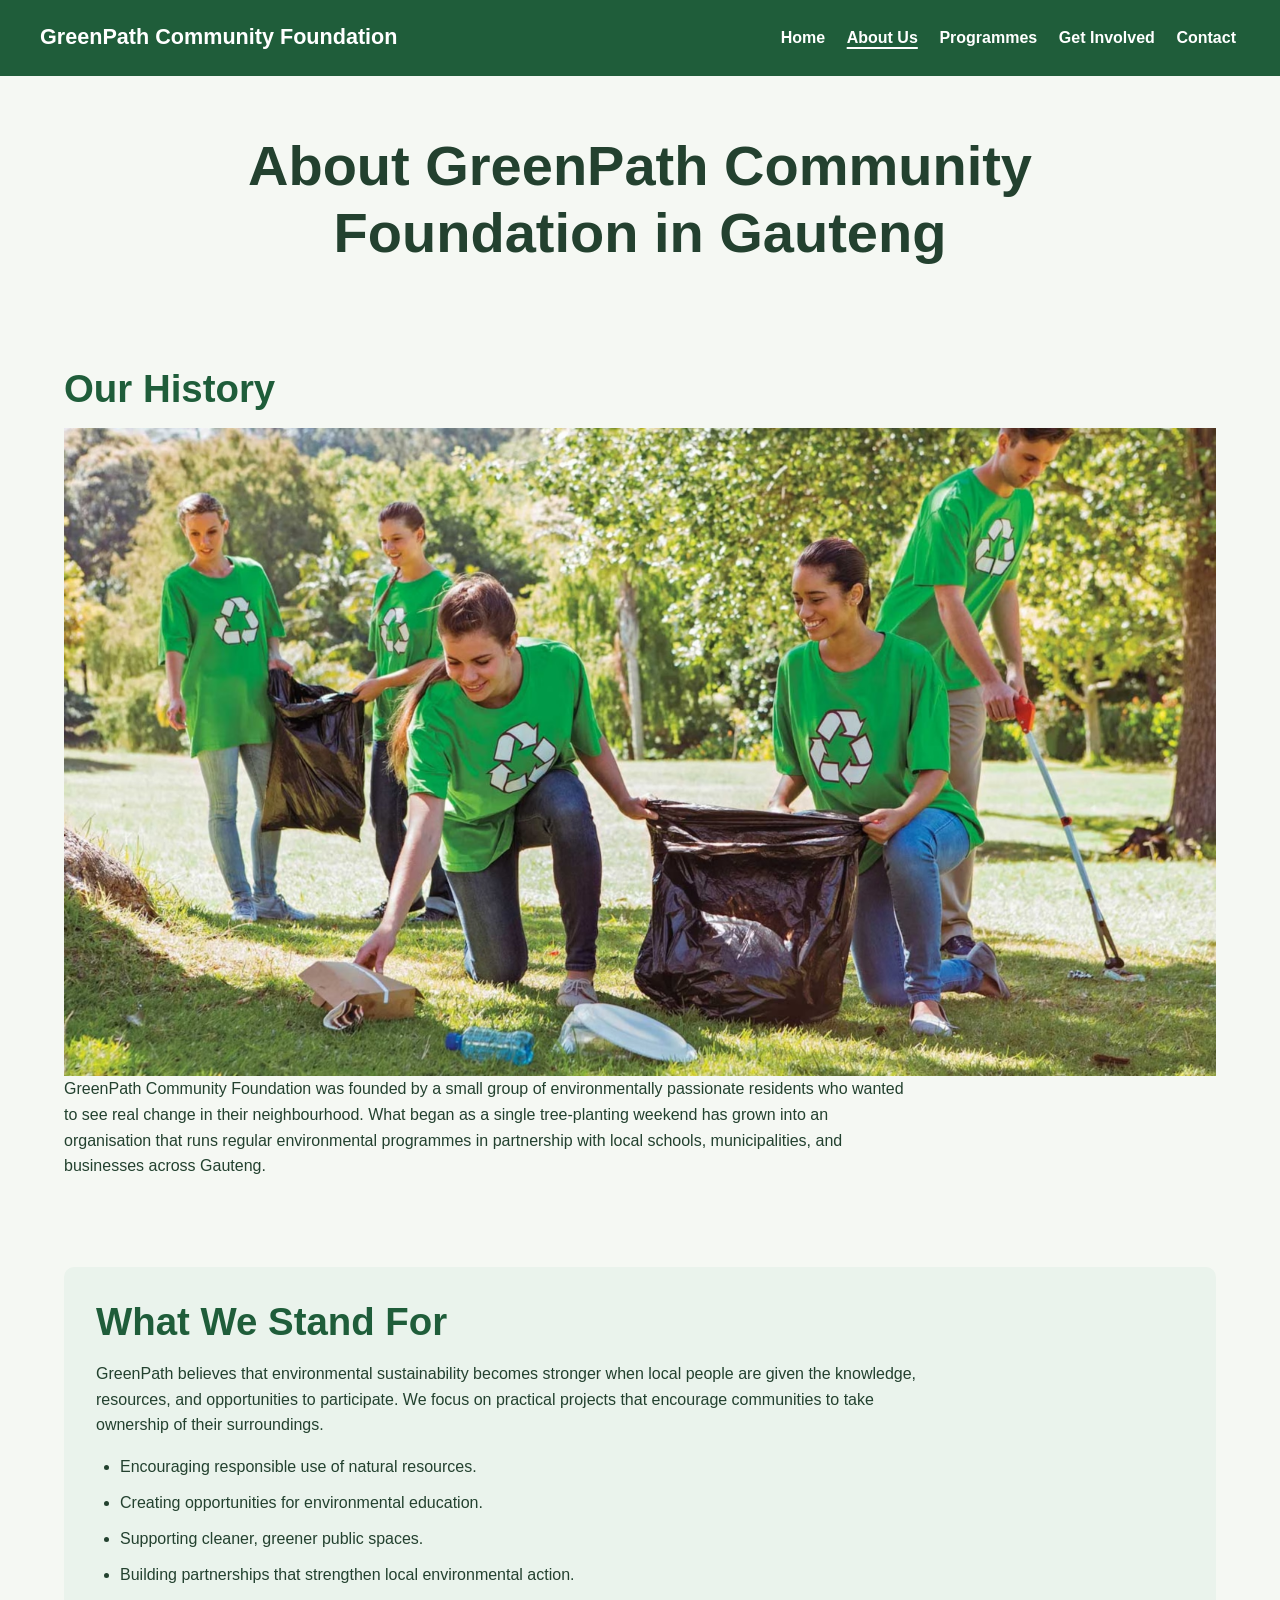
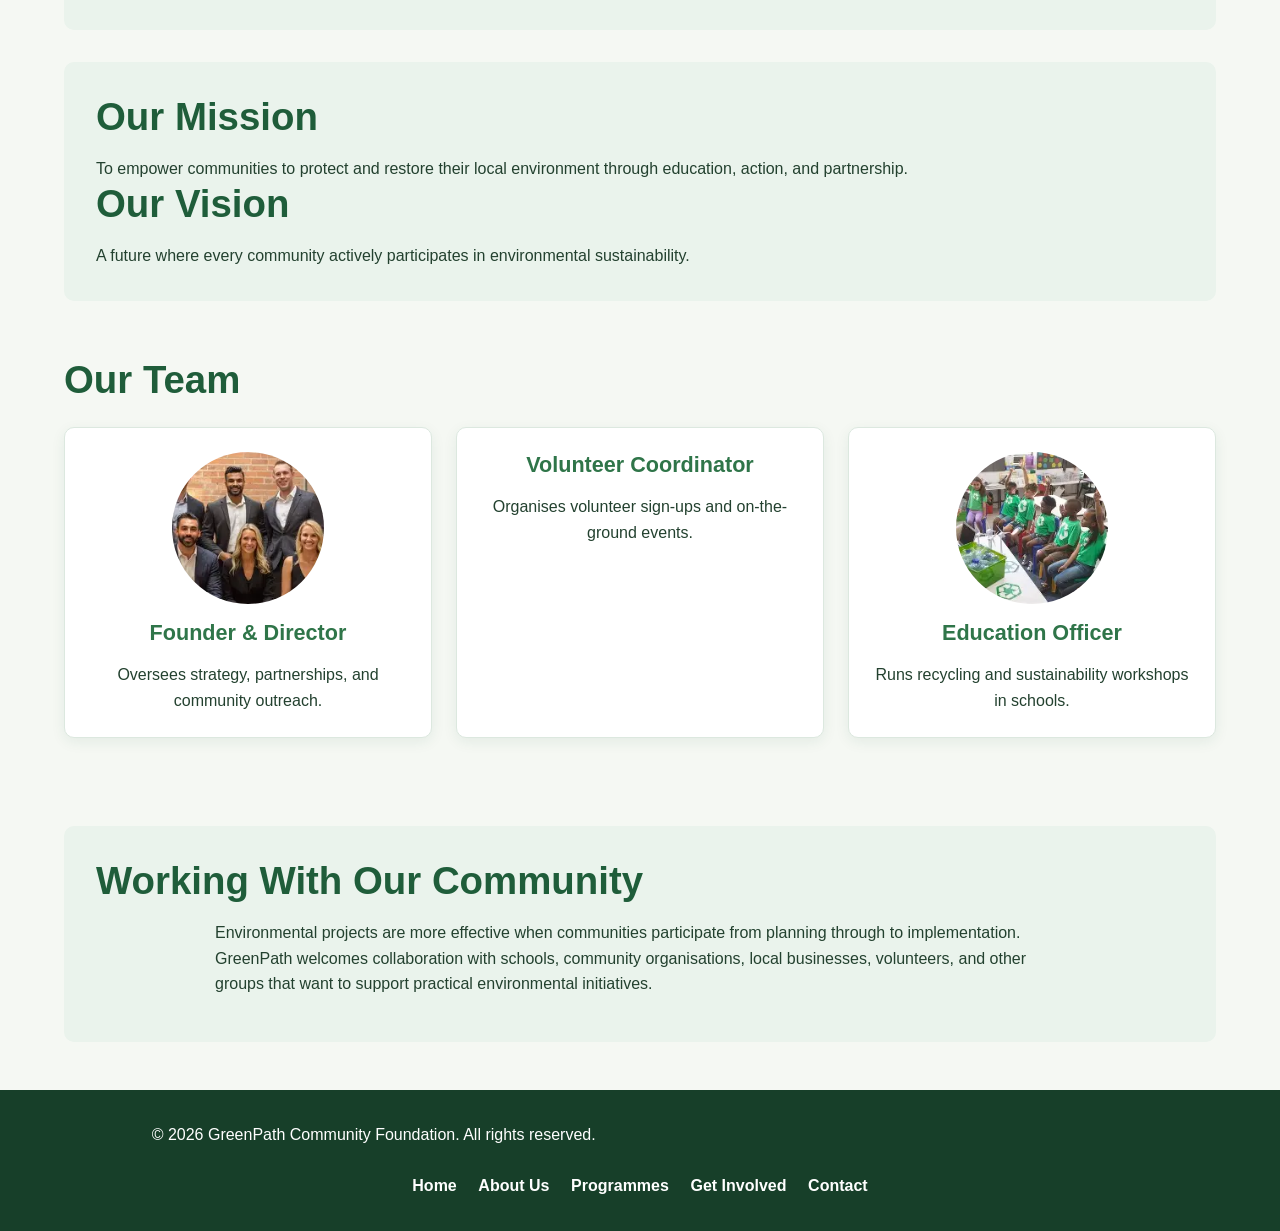
<file: pages/about.html>
<!-- Declares the document as an HTML5 document. -->
<!DOCTYPE html>
<!-- Root HTML element; lang="en" identifies the page language as English. -->
<html lang="en">
<!-- Head section contains metadata and resources used by the browser. -->
<head>
    <!-- Declares this document as an HTML5 webpage and sets the language to English. -->
    <meta charset="UTF-8">

    <!-- Makes the webpage responsive on different screen sizes and devices. -->
    <meta name="viewport" content="width=device-width, initial-scale=1.0">

    <!-- Sets the title displayed in the browser tab. -->
    <title>About GreenPath Community Foundation | Gauteng</title>

    <!-- Provides a short description of the webpage for search engines. -->
    <meta name="description" content="Learn about GreenPath Community Foundation's mission, vision, history and community environmental work across Gauteng, South Africa.">
    <meta name="keywords" content="about GreenPath Foundation, environmental community organisation Gauteng, sustainability education, community partnerships South Africa">
    <meta property="og:type" content="website">
    <meta property="og:site_name" content="GreenPath Community Foundation">
    <meta property="og:locale" content="en_ZA">
    <meta name="twitter:card" content="summary">
    <meta property="og:title" content="About GreenPath Community Foundation | Gauteng">
    <meta property="og:description" content="Learn about GreenPath Community Foundation's mission, vision, history and community environmental work across Gauteng, South Africa.">

    <!-- Connects the HTML page to the external CSS stylesheet for page styling. -->
    <link rel="stylesheet" href="../assets/css/styles.css">
<!-- Ends the head section. -->
</head>

<!-- Body contains all visible content displayed to website visitors. -->
<body>
    <a class="skip-link" href="#main-content">Skip to main content</a>

    <!-- The header contains the organisation name and the main website navigation. -->
    <header>

        <!-- The logo displays the organisation name and links to the home page. -->
        <div class="logo">
            <a href="../index.html">GreenPath Community Foundation</a>
        </div>

        
        <!-- Mobile menu button; JavaScript reveals it when the menu is ready. -->
        <!-- type="button" prevents this control from submitting any page form. -->
        <!-- aria-expanded reports whether the navigation panel is open or closed. -->
        <!-- aria-controls connects this button to the navigation element below. -->
        <button class="menu-toggle" type="button" aria-expanded="false" aria-controls="primary-navigation" hidden>
            <!-- JavaScript changes this visible label between Menu and Close. -->
            <span class="menu-toggle-label">Menu</span>
            <!-- Decorative three-line icon; hidden from screen readers because the label explains the control. -->
            <span class="menu-toggle-icon" aria-hidden="true">
                <!-- Each span forms one horizontal line of the hamburger icon. -->
                <span></span>
                <span></span>
                <span></span>
            </span>
        </button>

<!-- The navigation area provides links to the main pages of the website. -->
        <!-- This navigation panel is collapsed on mobile after JavaScript initialises the menu. -->
        <!-- The ID matches the button aria-controls value so assistive technology can identify the panel. -->
        <nav id="primary-navigation" aria-label="Main navigation">
            <!-- Unordered list groups related items without numerical ordering. -->
            <ul>
                <!-- Links to the home page of the GreenPath website. -->
                <li><a href="../index.html">Home</a></li>

                <!-- Links to the current About Us page. -->
                <li><a href="about.html" aria-current="page">About Us</a></li>

                <!-- Links to the page containing the organisation's programmes. -->
                <li><a href="services.html">Programmes</a></li>

                <!-- Links to the page where visitors can get involved. -->
                <li><a href="enquiry.html">Get Involved</a></li>

                <!-- Links to the page containing the organisation's contact details. -->
                <li><a href="contact.html">Contact</a></li>
            <!-- Ends the unordered list. -->
            </ul>
        <!-- Ends the navigation menu. -->
        </nav>
    <!-- Ends the website header. -->
    </header>


    <!-- The main element contains the primary content of the About Us webpage. -->
    <main id="main-content">

        <!-- The page heading introduces visitors to the purpose of this webpage. -->
        <section class="page-heading">
            <h1>About GreenPath Community Foundation in Gauteng</h1>
        </section>


        <!-- Organisation history -->
        <section class="history">

            <!-- This section explains how GreenPath Community Foundation was established. -->
            <h2>Our History</h2>

            <!-- Displays an image representing the organisation's community activities. -->
            <img src="../assets/images/clean-it-up.avif" alt="GreenPath volunteers collecting litter during a community clean-up" loading="lazy" decoding="async">

            <!-- Provides background information about the organisation and its development. -->
            <p>GreenPath Community Foundation was founded by a small group of environmentally passionate
                residents who wanted to see real change in their neighbourhood. What began as a single
                tree-planting weekend has grown into an organisation that runs regular environmental
                programmes in partnership with local schools, municipalities, and businesses across
                Gauteng.</p>
        </section>


        <!-- Explains the foundation's purpose and the principles that guide its work. -->
        <section class="purpose">
            <h2>What We Stand For</h2>
            <p>GreenPath believes that environmental sustainability becomes stronger when local people are given the knowledge, resources, and opportunities to participate. We focus on practical projects that encourage communities to take ownership of their surroundings.</p>
            <!-- Unordered list groups related items without numerical ordering. -->
            <ul>
                <li>Encouraging responsible use of natural resources.</li>
                <li>Creating opportunities for environmental education.</li>
                <li>Supporting cleaner, greener public spaces.</li>
                <li>Building partnerships that strengthen local environmental action.</li>
            <!-- Ends the unordered list. -->
            </ul>
        </section>


        <!-- Mission and vision statements -->
        <section class="mission-vision">

            <!-- The mission explains the organisation's main purpose and environmental goals. -->
            <h2>Our Mission</h2>

            <!-- Describes how the organisation plans to achieve its environmental objectives. -->
            <p>To empower communities to protect and restore their local environment through education,
                action, and partnership.</p>


            <!-- The vision describes the organisation's desired future for communities. -->
            <h2>Our Vision</h2>

            <!-- Explains the long-term environmental outcome the organisation wants to achieve. -->
            <p>A future where every community actively participates in environmental sustainability.</p>
        </section>


        <!-- Core team members -->
        <section class="team">

            <!-- This section introduces the people responsible for different organisation activities. -->
            <h2>Our Team</h2>

            <!-- The unordered list groups the different team members together. -->
            <ul>

                <!-- Contains information about the Founder and Director. -->
                <li>

                    <!-- Displays a photograph and alternative text for accessibility. -->
                    <img src="../assets/images/team-director.jpg" alt="Portrait of the GreenPath Foundation Director" loading="lazy" decoding="async">

                    <!-- Identifies the position held by this team member. -->
                    <h3>Founder &amp; Director</h3>

                    <!-- Describes the main responsibilities of the Founder and Director. -->
                    <p>Oversees strategy, partnerships, and community outreach.</p>
                <!-- Ends the current list item. -->
                </li>


                <!-- Contains information about the Volunteer Coordinator. -->
                <li>

                    <!-- The same director photograph is not repeated for a different team member. -->

                    <!-- Identifies the position held by this team member. -->
                    <h3>Volunteer Coordinator</h3>

                    <!-- Describes the main responsibilities of the Volunteer Coordinator. -->
                    <p>Organises volunteer sign-ups and on-the-ground events.</p>
                <!-- Ends the current list item. -->
                </li>


                <!-- Contains information about the Education Officer. -->
                <li>

                    <!-- Displays a photograph and alternative text for accessibility. -->
                    <img src="../assets/images/recycling-education.jpg" alt="Learners taking part in a recycling education workshop" loading="lazy" decoding="async">

                    <!-- Identifies the position held by this team member. -->
                    <h3>Education Officer</h3>

                    <!-- Describes the main responsibilities of the Education Officer. -->
                    <p>Runs recycling and sustainability workshops in schools.</p>
                <!-- Ends the current list item. -->
                </li>
            <!-- Ends the unordered list. -->
            </ul>
        </section>

        <!-- Describes how visitors and community organisations can work with GreenPath. -->
        <section class="partnerships">
            <h2>Working With Our Community</h2>
            <p>Environmental projects are more effective when communities participate from planning through to implementation. GreenPath welcomes collaboration with schools, community organisations, local businesses, volunteers, and other groups that want to support practical environmental initiatives.</p>
        </section>

    <!-- Ends the main content area. -->
    </main>


    <!-- The footer appears at the bottom of the page and contains site information. -->
    <footer>

        <!-- Displays the copyright notice and organisation name. -->
        <p>&copy; 2026 GreenPath Community Foundation. All rights reserved.</p>

        <!-- Provides secondary navigation links to the main website pages. -->
        <nav>
            <!-- Unordered list groups related items without numerical ordering. -->
            <ul>

                <!-- Footer link that returns visitors to the home page. -->
                <li><a href="../index.html">Home</a></li>

                <!-- Footer link that opens the About Us page. -->
                <li><a href="about.html">About Us</a></li>

                <!-- Footer link that opens the Programmes page. -->
                <li><a href="services.html">Programmes</a></li>

                <!-- Footer link that opens the Get Involved page. -->
                <li><a href="enquiry.html">Get Involved</a></li>

                <!-- Footer link that opens the Contact page. -->
                <li><a href="contact.html">Contact</a></li>
            <!-- Ends the unordered list. -->
            </ul>
        <!-- Ends the navigation menu. -->
        </nav>
    <!-- Ends the website footer. -->
    </footer>


<!-- Ends the visible body content. -->
    <!-- Load the shared interactive features after the page has been parsed. -->
    <script src="../assets/js/script.js" defer></script>
</body>
</html>
</file>
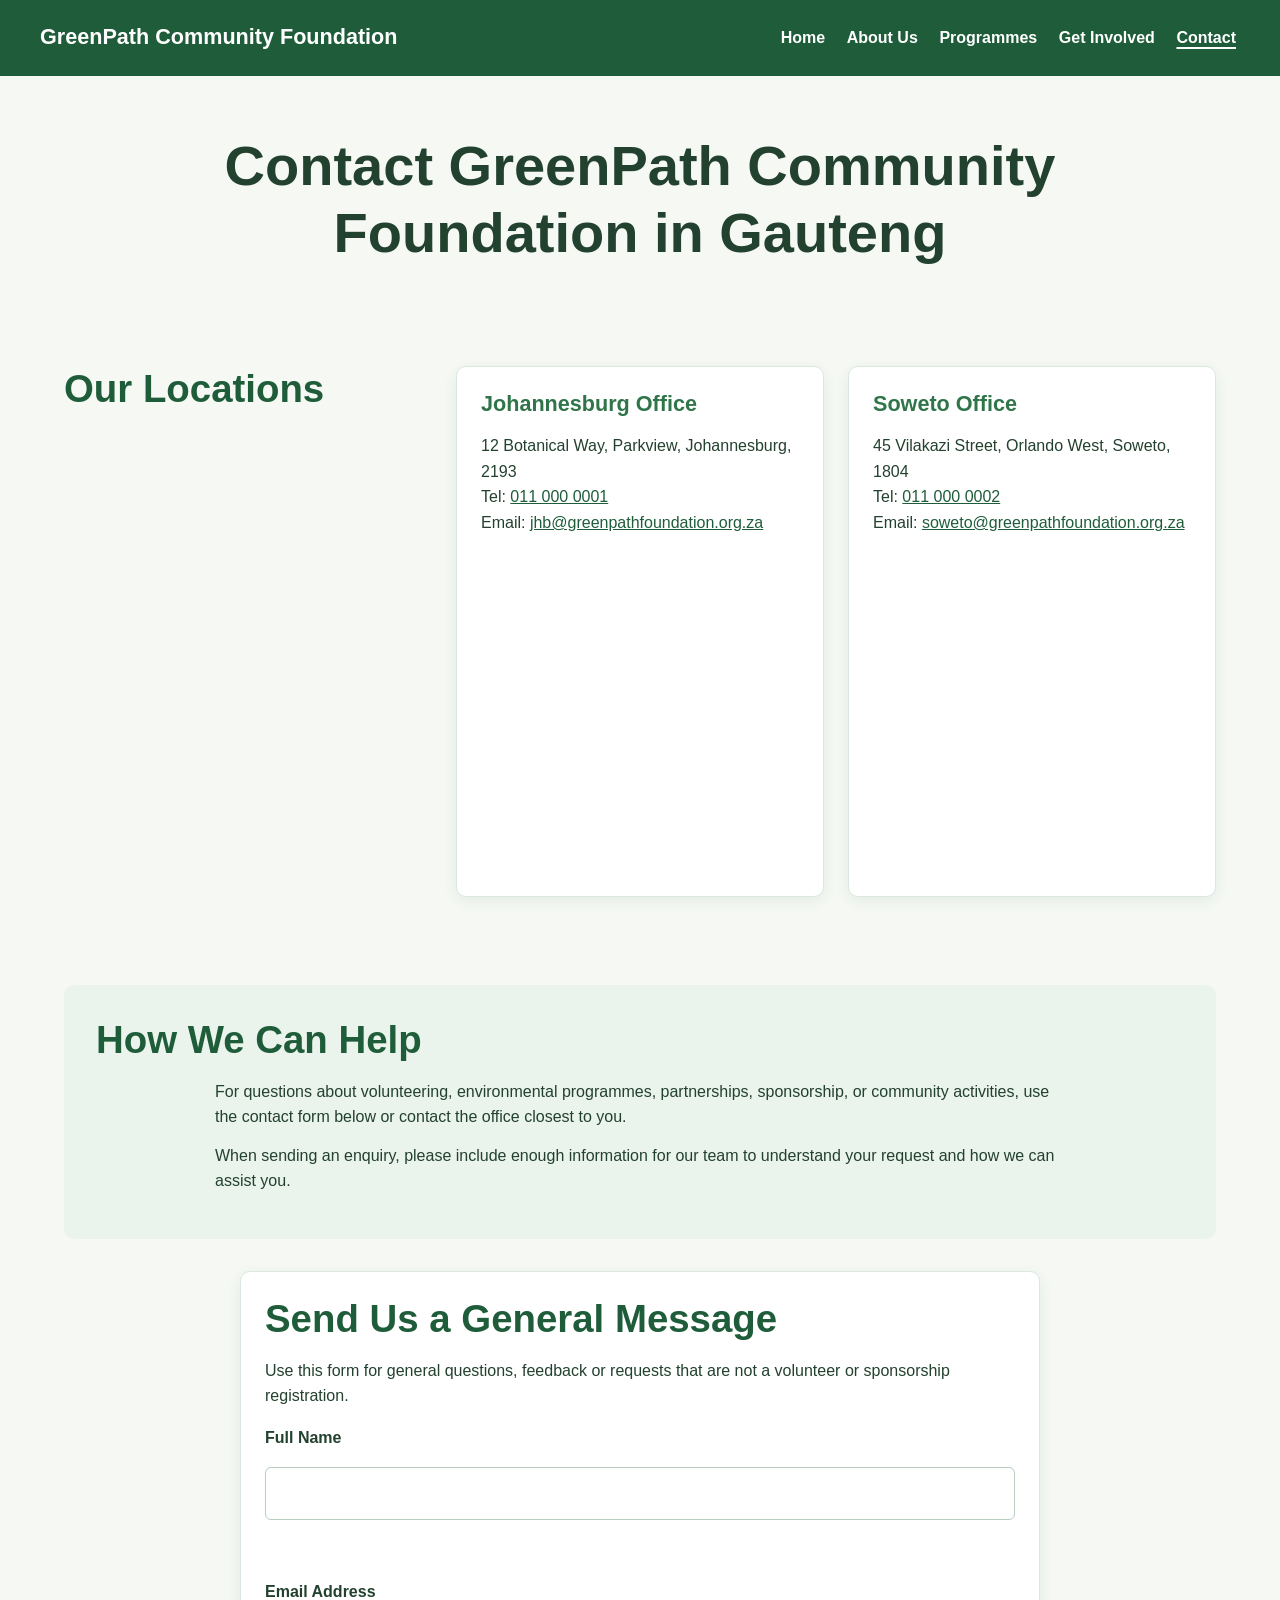
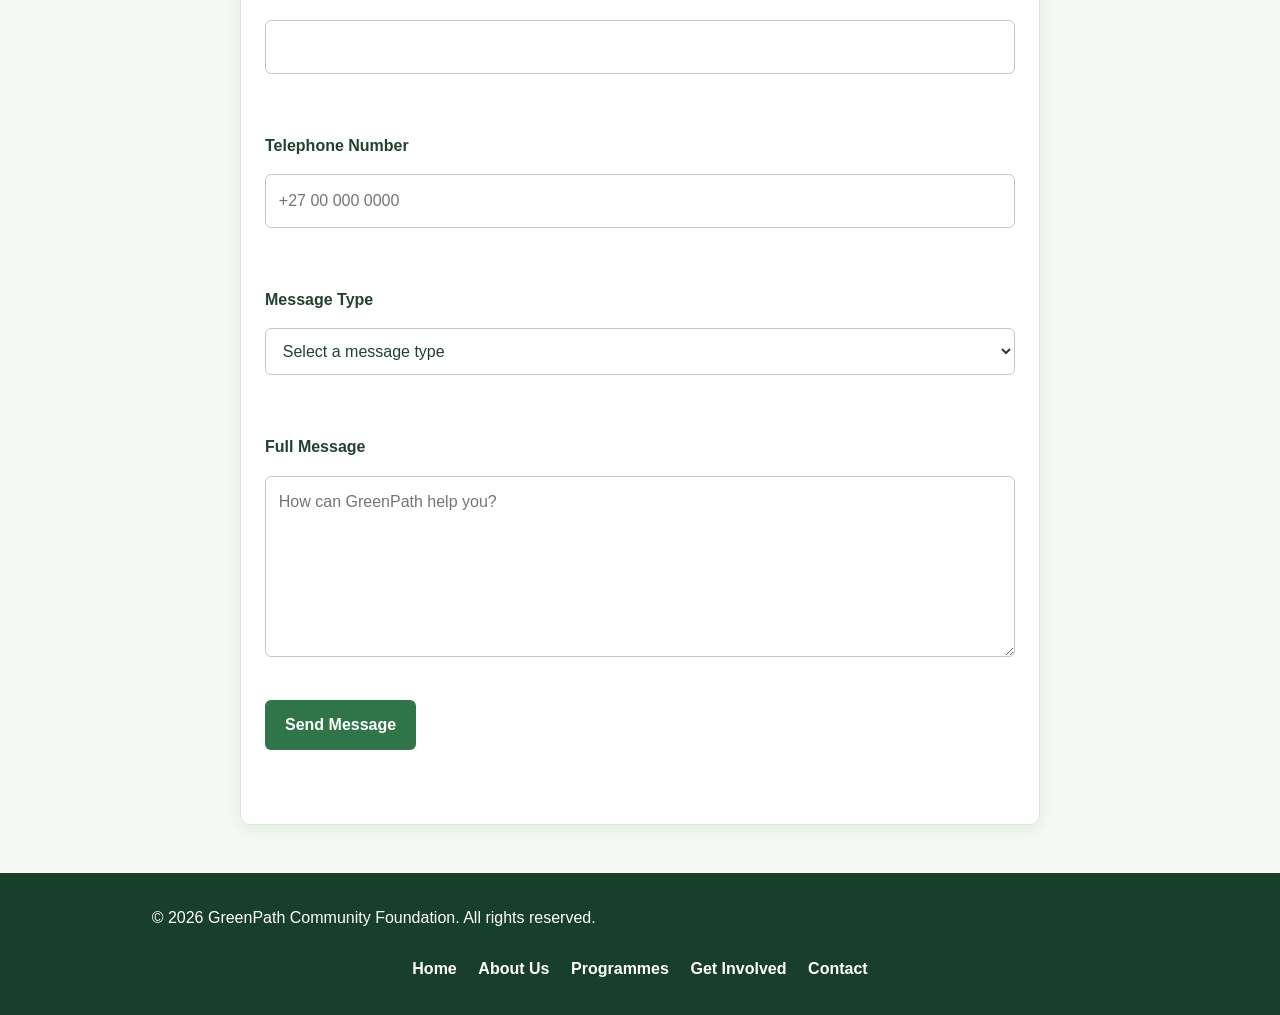
<file: pages/contact.html>
<!-- Declares the document as an HTML5 document. -->
<!DOCTYPE html>
<!-- Root HTML element; lang="en" identifies the page language as English. -->
<html lang="en">
<!-- Head section contains metadata and resources used by the browser. -->
<head>
    <!-- Defines the document as HTML5 and sets the language to English. -->
    <meta charset="UTF-8">

    <!-- Ensures the webpage displays correctly on different screen sizes. -->
    <meta name="viewport" content="width=device-width, initial-scale=1.0">

    <!-- Sets the title displayed on the browser tab. -->
    <title>Contact GreenPath Community Foundation | Gauteng</title>

    <!-- Provides a description of the Contact Us page for search engines. -->
    <meta name="description" content="Contact GreenPath Community Foundation in Gauteng, South Africa about volunteering, environmental programmes, sponsorship and community partnerships.">
    <meta name="keywords" content="contact GreenPath Foundation, environmental organisation Gauteng, Johannesburg environmental projects, Soweto community clean-ups, GreenPath contact details">
    <meta property="og:type" content="website">
    <meta property="og:site_name" content="GreenPath Community Foundation">
    <meta property="og:locale" content="en_ZA">
    <meta name="twitter:card" content="summary">
    <meta property="og:title" content="Contact GreenPath Community Foundation | Gauteng">
    <meta property="og:description" content="Contact GreenPath Community Foundation in Gauteng, South Africa about volunteering, environmental programmes, sponsorship and community partnerships.">

    <!-- Links the webpage to the external CSS stylesheet. -->
    <link rel="stylesheet" href="../assets/css/styles.css">
<!-- Ends the head section. -->
</head>

<!-- Body contains all visible content displayed to website visitors. -->
<body>
    <a class="skip-link" href="#main-content">Skip to main content</a>

    <!-- Header contains the organisation logo and main navigation menu. -->
    <header>

        <!-- The organisation name acts as a link back to the home page. -->
        <div class="logo">
            <a href="../index.html">GreenPath Community Foundation</a>
        </div>

        
        <!-- Mobile menu button; JavaScript reveals it when the menu is ready. -->
        <!-- type="button" prevents this control from submitting any page form. -->
        <!-- aria-expanded reports whether the navigation panel is open or closed. -->
        <!-- aria-controls connects this button to the navigation element below. -->
        <button class="menu-toggle" type="button" aria-expanded="false" aria-controls="primary-navigation" hidden>
            <!-- JavaScript changes this visible label between Menu and Close. -->
            <span class="menu-toggle-label">Menu</span>
            <!-- Decorative three-line icon; hidden from screen readers because the label explains the control. -->
            <span class="menu-toggle-icon" aria-hidden="true">
                <!-- Each span forms one horizontal line of the hamburger icon. -->
                <span></span>
                <span></span>
                <span></span>
            </span>
        </button>

<!-- Main navigation allows users to move between website pages. -->
        <!-- This navigation panel is collapsed on mobile after JavaScript initialises the menu. -->
        <!-- The ID matches the button aria-controls value so assistive technology can identify the panel. -->
        <nav id="primary-navigation" aria-label="Main navigation">
            <!-- Unordered list groups related items without numerical ordering. -->
            <ul>
                <!-- Link to the website home page. -->
                <li><a href="../index.html">Home</a></li>

                <!-- Link to information about the organisation. -->
                <li><a href="about.html">About Us</a></li>

                <!-- Link to the organisation's environmental programmes. -->
                <li><a href="services.html">Programmes</a></li>

                <!-- Link to the page for getting involved with the organisation. -->
                <li><a href="enquiry.html">Get Involved</a></li>

                <!-- Link to the current Contact Us page. -->
                <li><a href="contact.html" aria-current="page">Contact</a></li>
            <!-- Ends the unordered list. -->
            </ul>
        <!-- Ends the navigation menu. -->
        </nav>
    <!-- Ends the website header. -->
    </header>


    <!-- Main section contains the primary content of the Contact Us page. -->
    <main id="main-content">

        <!-- Page heading introduces the purpose of this webpage. -->
        <section class="page-heading">
            <h1>Contact GreenPath Community Foundation in Gauteng</h1>
        </section>


        <!-- Contact information for two office locations, as required for an NPO with more than one site -->
        <section class="locations">

            <!-- Displays the heading for the organisation's physical office locations. -->
            <h2>Our Locations</h2>


            <!-- Contains contact and map information for the Johannesburg office. -->
            <article class="location">
                <h3>Johannesburg Office</h3>

                <!-- The address element identifies the physical location and contact details. -->
                <address>
                    12 Botanical Way, Parkview, Johannesburg, 2193<br>

                    <!-- Telephone link allows users to call the office directly. -->
                    Tel: <a href="tel:+27110000001">011 000 0001</a><br>

                    <!-- Email link allows users to send an email to the office. -->
                    Email: <a href="mailto:jhb@greenpathfoundation.org.za">jhb@greenpathfoundation.org.za</a>
                </address>

                <!-- Embedded map placeholder: to be replaced with a live Google Maps embed in Part 3 -->
                <iframe
                    title="Map showing the Johannesburg office location"
                    src="https://www.google.com/maps?q=Parkview,Johannesburg&output=embed"
                    width="100%" height="300" style="border:0;" loading="lazy">
                </iframe>
            </article>


            <!-- Contains contact and map information for the Soweto office. -->
            <article class="location">
                <h3>Soweto Office</h3>

                <!-- The address element identifies the physical location and contact details. -->
                <address>
                    45 Vilakazi Street, Orlando West, Soweto, 1804<br>

                    <!-- Telephone link allows users to call the Soweto office directly. -->
                    Tel: <a href="tel:+27110000002">011 000 0002</a><br>

                    <!-- Email link allows users to send an email to the Soweto office. -->
                    Email: <a href="mailto:soweto@greenpathfoundation.org.za">soweto@greenpathfoundation.org.za</a>
                </address>

                <!-- Displays an embedded map showing the location of the Soweto office. -->
                <iframe
                    title="Map showing the Soweto office location"
                    src="https://www.google.com/maps?q=Orlando+West,Soweto&output=embed"
                    width="100%" height="300" style="border:0;" loading="lazy">
                </iframe>
            </article>
        </section>


        <!-- General contact form -->
        <!-- Provides general information about contacting the foundation. -->
        <section class="contact-information">
            <h2>How We Can Help</h2>
            <p>For questions about volunteering, environmental programmes, partnerships, sponsorship, or community activities, use the contact form below or contact the office closest to you.</p>
            <p>When sending an enquiry, please include enough information for our team to understand your request and how we can assist you.</p>
        </section>


        <section class="contact-form">
            <h2>Send Us a General Message</h2>
            <p>Use this form for general questions, feedback or requests that are not a volunteer or sponsorship registration.</p>
            <form class="js-ajax-form" action="https://api.web3forms.com/submit" method="post" data-form-name="contact" novalidate>
                <input type="hidden" name="access_key" value="b419e284-8c33-428f-8b1b-5f226d029620">
                <input type="hidden" name="subject" value="New GreenPath General Contact Message">
                <input type="hidden" name="from_name" value="GreenPath Community Foundation">
                <input type="checkbox" name="botcheck" class="form-honeypot" tabindex="-1" autocomplete="off" aria-hidden="true">
                <label for="contact-name">Full Name</label>
                <input type="text" id="contact-name" name="Full name" autocomplete="name" required minlength="2" maxlength="80" pattern="[A-Za-zÀ-ÿ][A-Za-zÀ-ÿ .'-]{1,79}" aria-describedby="contact-name-error">
                <small class="field-error" id="contact-name-error"></small>
                <label for="contact-email">Email Address</label>
                <input type="email" id="contact-email" name="Email address" autocomplete="email" required maxlength="120" aria-describedby="contact-email-error">
                <small class="field-error" id="contact-email-error"></small>
                <label for="contact-phone">Telephone Number</label>
                <input type="tel" id="contact-phone" name="Telephone number" autocomplete="tel" required minlength="7" maxlength="20" pattern="([+])?[0-9 ()-]{7,20}" placeholder="+27 00 000 0000" aria-describedby="contact-phone-error">
                <small class="field-error" id="contact-phone-error"></small>
                <label for="message-type">Message Type</label>
                <select id="message-type" name="Message type" required aria-describedby="message-type-error">
                    <option value="">Select a message type</option>
                    <option value="General question">General question</option>
                    <option value="Feedback">Feedback</option>
                    <option value="Partnership">Partnership</option>
                    <option value="Media enquiry">Media enquiry</option>
                    <option value="Other">Other</option>
                </select>
                <small class="field-error" id="message-type-error"></small>
                <label for="contact-message">Full Message</label>
                <textarea id="contact-message" name="Message" rows="6" required minlength="10" maxlength="2000" placeholder="How can GreenPath help you?" aria-describedby="contact-message-error"></textarea>
                <small class="field-error" id="contact-message-error"></small>
                <button type="submit">Send Message</button>
                <p class="form-status" role="status" aria-live="polite"></p>
            </form>
        </section>

    <!-- Ends the main content area. -->
    </main>


    <!-- Footer contains copyright information and additional website navigation. -->
    <footer>

        <!-- Displays the copyright notice for GreenPath Community Foundation. -->
        <p>&copy; 2026 GreenPath Community Foundation. All rights reserved.</p>

        <!-- Footer navigation provides links to the main pages of the website. -->
        <nav>
            <!-- Unordered list groups related items without numerical ordering. -->
            <ul>
                <!-- Footer link to the home page. -->
                <li><a href="../index.html">Home</a></li>

                <!-- Footer link to the About Us page. -->
                <li><a href="about.html">About Us</a></li>

                <!-- Footer link to the Programmes page. -->
                <li><a href="services.html">Programmes</a></li>

                <!-- Footer link to the Get Involved page. -->
                <li><a href="enquiry.html">Get Involved</a></li>

                <!-- Footer link to the Contact Us page. -->
                <li><a href="contact.html">Contact</a></li>
            <!-- Ends the unordered list. -->
            </ul>
        <!-- Ends the navigation menu. -->
        </nav>
    <!-- Ends the website footer. -->
    </footer>


<!-- Ends the visible body content. -->
    <script src="../assets/js/script.js" defer></script>
</body>
</html>
</file>
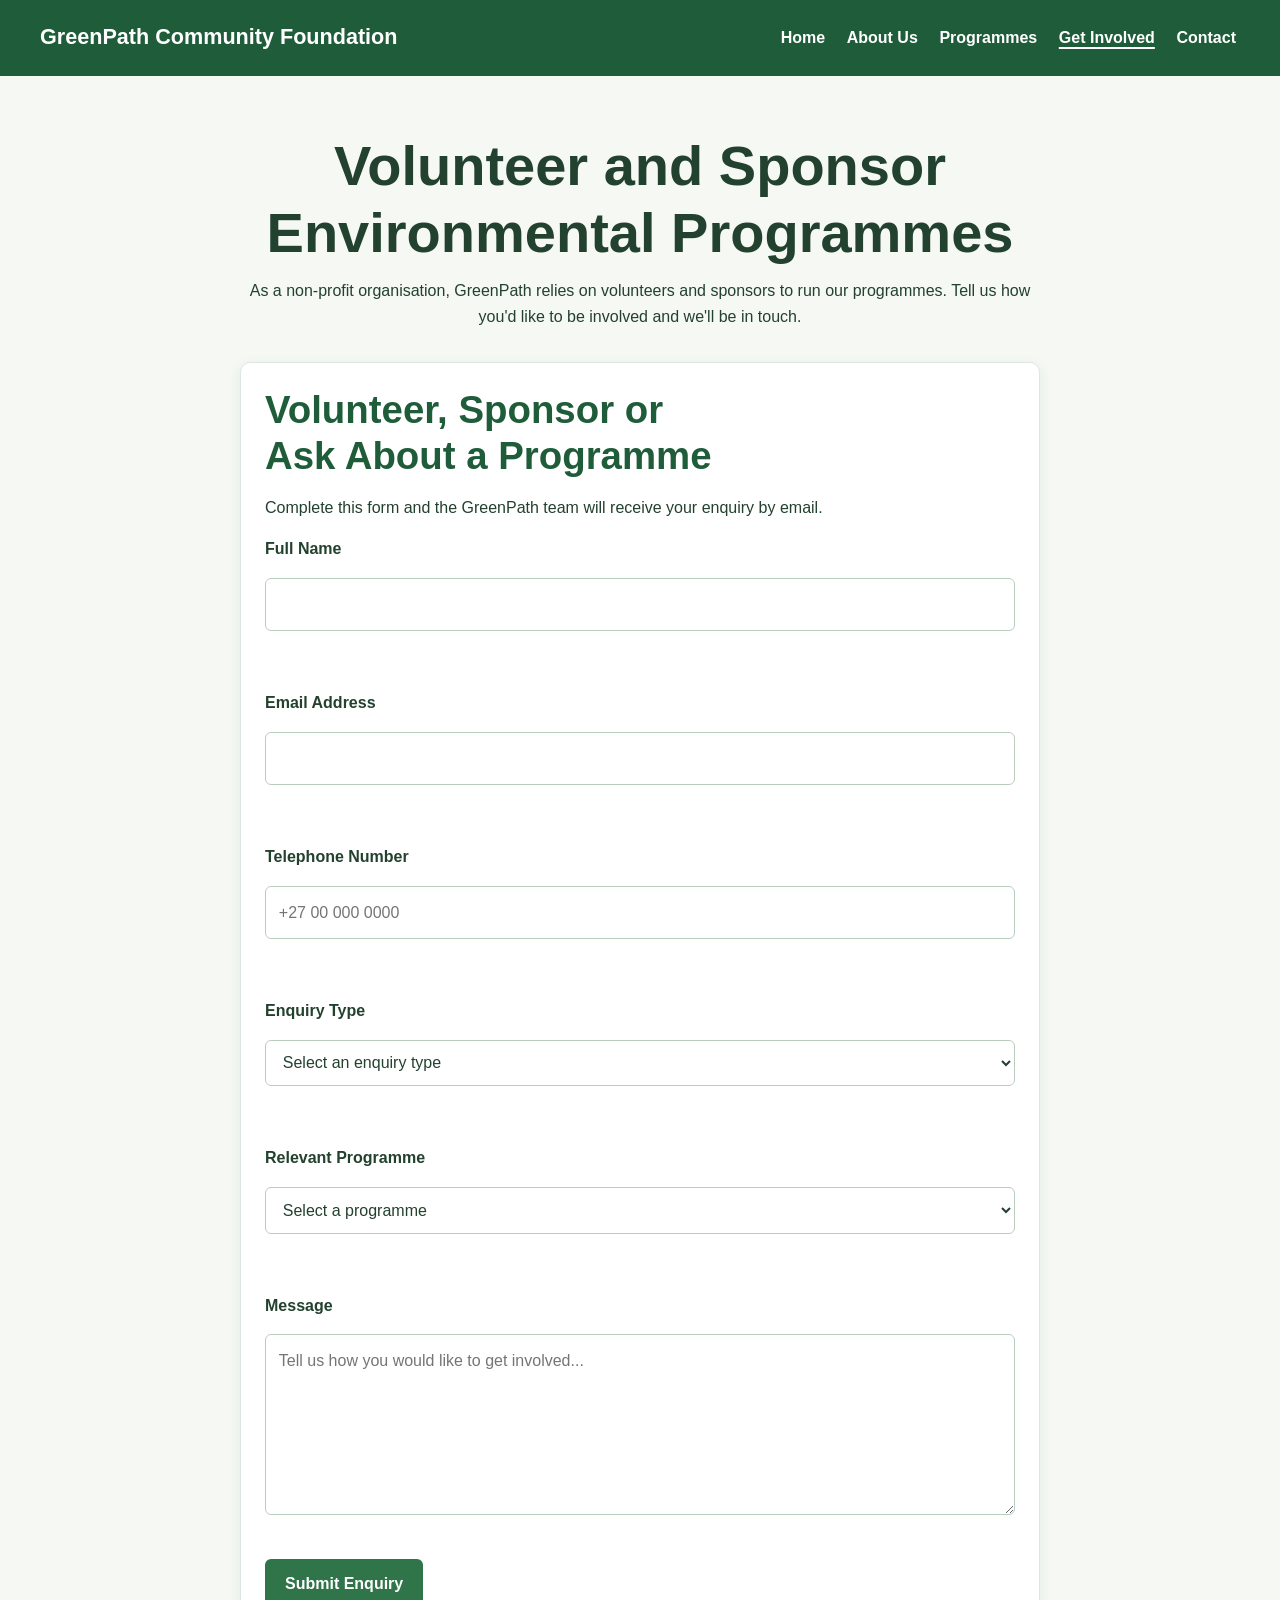
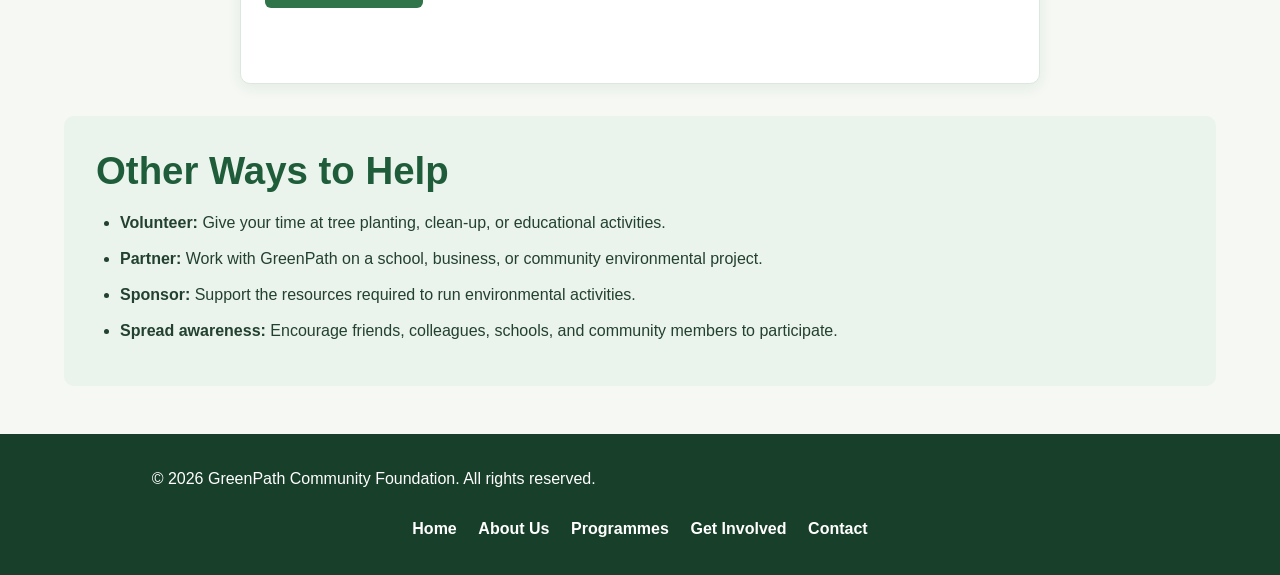
<file: pages/enquiry.html>
<!-- Declares the document as an HTML5 document. -->
<!DOCTYPE html>
<!-- Root HTML element; lang="en" identifies the page language as English. -->
<html lang="en">
<!-- Head section contains metadata and resources used by the browser. -->
<head>
    <!-- Defines the document as HTML5 and sets the webpage language to English. -->
    <meta charset="UTF-8">

    <!-- Makes the webpage responsive on different devices and screen sizes. -->
    <meta name="viewport" content="width=device-width, initial-scale=1.0">

    <!-- Sets the title displayed in the browser tab. -->
    <title>Volunteer and Sponsor | GreenPath Community Foundation</title>

    <!-- Provides a description of the page for search engines and visitors. -->
    <meta name="description" content="Volunteer, sponsor or partner with GreenPath Community Foundation to support tree planting, recycling education and community clean-ups in Gauteng.">
    <meta name="keywords" content="volunteer Gauteng, environmental volunteering South Africa, sponsor community projects, partner environmental NGO, GreenPath volunteer enquiry">
    <meta property="og:type" content="website">
    <meta property="og:site_name" content="GreenPath Community Foundation">
    <meta property="og:locale" content="en_ZA">
    <meta name="twitter:card" content="summary">
    <meta property="og:title" content="Volunteer and Sponsor | GreenPath Community Foundation">
    <meta property="og:description" content="Volunteer, sponsor or partner with GreenPath Community Foundation to support tree planting, recycling education and community clean-ups in Gauteng.">

    <!-- Links the HTML page to the external CSS stylesheet. -->
    <link rel="stylesheet" href="../assets/css/styles.css">
<!-- Ends the head section. -->
</head>

<!-- Body contains all visible content displayed to website visitors. -->
<body>
    <a class="skip-link" href="#main-content">Skip to main content</a>

    <!-- Header contains the organisation logo and main navigation menu. -->
    <header>

        <!-- Displays the organisation name and links back to the home page. -->
        <div class="logo">
            <a href="../index.html">GreenPath Community Foundation</a>
        </div>

        
        <!-- Mobile menu button; JavaScript reveals it when the menu is ready. -->
        <!-- type="button" prevents this control from submitting any page form. -->
        <!-- aria-expanded reports whether the navigation panel is open or closed. -->
        <!-- aria-controls connects this button to the navigation element below. -->
        <button class="menu-toggle" type="button" aria-expanded="false" aria-controls="primary-navigation" hidden>
            <!-- JavaScript changes this visible label between Menu and Close. -->
            <span class="menu-toggle-label">Menu</span>
            <!-- Decorative three-line icon; hidden from screen readers because the label explains the control. -->
            <span class="menu-toggle-icon" aria-hidden="true">
                <!-- Each span forms one horizontal line of the hamburger icon. -->
                <span></span>
                <span></span>
                <span></span>
            </span>
        </button>

<!-- Main navigation provides links to the different website pages. -->
        <!-- This navigation panel is collapsed on mobile after JavaScript initialises the menu. -->
        <!-- The ID matches the button aria-controls value so assistive technology can identify the panel. -->
        <nav id="primary-navigation" aria-label="Main navigation">
            <!-- Unordered list groups related items without numerical ordering. -->
            <ul>
                <!-- Links visitors to the home page. -->
                <li><a href="../index.html">Home</a></li>

                <!-- Links visitors to information about the organisation. -->
                <li><a href="about.html">About Us</a></li>

                <!-- Links visitors to the organisation's environmental programmes. -->
                <li><a href="services.html">Programmes</a></li>

                <!-- Links visitors to the current Get Involved page. -->
                <li><a href="enquiry.html" aria-current="page">Get Involved</a></li>

                <!-- Links visitors to the organisation's contact information. -->
                <li><a href="contact.html">Contact</a></li>
            <!-- Ends the unordered list. -->
            </ul>
        <!-- Ends the navigation menu. -->
        </nav>
    <!-- Ends the website header. -->
    </header>


    <!-- Main element contains the primary content of the Get Involved page. -->
    <main id="main-content">

        <!-- Page heading introduces visitors to the purpose of the enquiry page. -->
        <section class="page-heading">
            <h1>Volunteer and Sponsor Environmental Programmes</h1>

            <!-- Explains how visitors can support the organisation through volunteering or sponsorship. -->
            <p>As a non-profit organisation, GreenPath relies on volunteers and sponsors to run our
                programmes. Tell us how you'd like to be involved and we'll be in touch.</p>
        </section>


        <!-- Enquiry form: collects volunteer, sponsor and programme-specific enquiries. -->
        <section class="enquiry-form">
            <h2>Volunteer, Sponsor or Ask About a Programme</h2>
            <p>Complete this form and the GreenPath team will receive your enquiry by email.</p>
            <form class="js-ajax-form" action="https://api.web3forms.com/submit" method="post" data-form-name="enquiry" novalidate>
                <input type="hidden" name="access_key" value="b419e284-8c33-428f-8b1b-5f226d029620">
                <input type="hidden" name="subject" value="New GreenPath Get Involved Enquiry">
                <input type="hidden" name="from_name" value="GreenPath Community Foundation">
                <input type="checkbox" name="botcheck" class="form-honeypot" tabindex="-1" autocomplete="off" aria-hidden="true">
                <label for="fullname">Full Name</label>
                <input type="text" id="fullname" name="Full name" autocomplete="name" required minlength="2" maxlength="80" pattern="[A-Za-zÀ-ÿ][A-Za-zÀ-ÿ .'-]{1,79}" aria-describedby="fullname-error">
                <small class="field-error" id="fullname-error"></small>
                <label for="enquiry-email">Email Address</label>
                <input type="email" id="enquiry-email" name="Email address" autocomplete="email" required maxlength="120" aria-describedby="enquiry-email-error">
                <small class="field-error" id="enquiry-email-error"></small>
                <label for="phone">Telephone Number</label>
                <input type="tel" id="phone" name="Telephone number" autocomplete="tel" required minlength="7" maxlength="20" pattern="([+])?[0-9 ()-]{7,20}" placeholder="+27 00 000 0000" aria-describedby="phone-error">
                <small class="field-error" id="phone-error"></small>
                <label for="enquiry-type">Enquiry Type</label>
                <select id="enquiry-type" name="Enquiry type" required aria-describedby="enquiry-type-error">
                    <option value="">Select an enquiry type</option>
                    <option value="Volunteer">Volunteer</option>
                    <option value="Sponsor">Sponsor</option>
                    <option value="Programme enquiry">Programme enquiry</option>
                </select>
                <small class="field-error" id="enquiry-type-error"></small>
                <label for="relevant-programme">Relevant Programme</label>
                <select id="relevant-programme" name="Relevant programme" required aria-describedby="relevant-programme-error">
                    <option value="">Select a programme</option>
                    <option value="Tree Planting">Tree Planting</option>
                    <option value="Recycling Education">Recycling Education</option>
                    <option value="Community Clean-Ups">Community Clean-Ups</option>
                    <option value="General / Not sure">General / Not sure</option>
                </select>
                <small class="field-error" id="relevant-programme-error"></small>
                <label for="enquiry-message">Message</label>
                <textarea id="enquiry-message" name="Message" rows="6" required minlength="20" maxlength="1500" placeholder="Tell us how you would like to get involved..." aria-describedby="enquiry-message-error"></textarea>
                <small class="field-error" id="enquiry-message-error"></small>
                <button type="submit">Submit Enquiry</button>
                <p class="form-status" role="status" aria-live="polite"></p>
            </form>
        </section>

        <!-- Provides additional ways for visitors to support GreenPath. -->
        <section class="ways-to-help">
            <h2>Other Ways to Help</h2>
            <!-- Unordered list groups related items without numerical ordering. -->
            <ul>
                <li><strong>Volunteer:</strong> Give your time at tree planting, clean-up, or educational activities.</li>
                <li><strong>Partner:</strong> Work with GreenPath on a school, business, or community environmental project.</li>
                <li><strong>Sponsor:</strong> Support the resources required to run environmental activities.</li>
                <li><strong>Spread awareness:</strong> Encourage friends, colleagues, schools, and community members to participate.</li>
            <!-- Ends the unordered list. -->
            </ul>
        </section>

    <!-- Ends the main content area. -->
    </main>


    <!-- Footer contains copyright information and secondary website navigation. -->
    <footer>

        <!-- Displays the copyright notice for GreenPath Community Foundation. -->
        <p>&copy; 2026 GreenPath Community Foundation. All rights reserved.</p>

        <!-- Footer navigation provides links to the main website pages. -->
        <nav>
            <!-- Unordered list groups related items without numerical ordering. -->
            <ul>
                <!-- Footer link to the home page. -->
                <li><a href="../index.html">Home</a></li>

                <!-- Footer link to the About Us page. -->
                <li><a href="about.html">About Us</a></li>

                <!-- Footer link to the Programmes page. -->
                <li><a href="services.html">Programmes</a></li>

                <!-- Footer link to the Get Involved page. -->
                <li><a href="enquiry.html">Get Involved</a></li>

                <!-- Footer link to the Contact page. -->
                <li><a href="contact.html">Contact</a></li>
            <!-- Ends the unordered list. -->
            </ul>
        <!-- Ends the navigation menu. -->
        </nav>
    <!-- Ends the website footer. -->
    </footer>


<!-- Ends the visible body content. -->
    <script src="../assets/js/script.js" defer></script>
</body>
</html>
</file>
<file: assets/css/styles.css>
/* GreenPath Community Foundation - Main Stylesheet */

/* Reset default browser spacing and use a predictable box model. */
* {
    /* CSS declaration sets a style property for the selected element. */
    box-sizing: border-box;
    /* CSS declaration sets a style property for the selected element. */
    margin: 0;
    /* CSS declaration sets a style property for the selected element. */
    padding: 0;
}

/* Set the main typography, colours, background and line spacing. */

/* CSS selector targets the matching HTML element or class. */
body {
    /* CSS declaration sets a style property for the selected element. */
    font-family: Arial, Helvetica, sans-serif;
    /* CSS declaration sets a style property for the selected element. */
    color: #23412f;
    /* CSS declaration sets a style property for the selected element. */
    background: #f5f8f3;
    /* CSS declaration sets a style property for the selected element. */
    line-height: 1.6;
}

/* Keep images responsive and prevent them from overflowing their containers. */

/* CSS selector targets the matching HTML element or class. */
img {
    /* CSS declaration sets a style property for the selected element. */
    display: block;
    /* CSS declaration sets a style property for the selected element. */
    max-width: 100%;
    /* CSS declaration sets a style property for the selected element. */
    height: auto;
}

/* Create a consistent content width for the main sections. */

/* CSS selector targets the matching HTML element or class. */
main {
    /* CSS declaration sets a style property for the selected element. */
    width: min(1100px, 92%);
    /* CSS declaration sets a style property for the selected element. */
    margin: 0 auto;
}

/* Style the site header and keep navigation easy to use. */

/* CSS selector targets the matching HTML element or class. */
header {
    /* CSS declaration sets a style property for the selected element. */
    display: flex;
    /* CSS declaration sets a style property for the selected element. */
    justify-content: space-between;
    /* CSS declaration sets a style property for the selected element. */
    align-items: center;
    /* CSS declaration sets a style property for the selected element. */
    gap: 2rem;
    /* CSS declaration sets a style property for the selected element. */
    padding: 1rem 4%;
    /* CSS declaration sets a style property for the selected element. */
    background: #1f5d3a;
    /* CSS declaration sets a style property for the selected element. */
    color: #ffffff;
}

/* Make the organisation name look like a clear website logo. */

/* CSS selector targets the matching HTML element or class. */
.logo a {
    /* CSS declaration sets a style property for the selected element. */
    color: #ffffff;
    /* CSS declaration sets a style property for the selected element. */
    text-decoration: none;
    /* CSS declaration sets a style property for the selected element. */
    font-size: 1.35rem;
    /* CSS declaration sets a style property for the selected element. */
    font-weight: 700;
}

/* Remove default list styling from navigation menus. */

/* CSS selector targets the matching HTML element or class. */
nav ul {
    /* CSS declaration sets a style property for the selected element. */
    display: flex;
    /* CSS declaration sets a style property for the selected element. */
    flex-wrap: wrap;
    /* CSS declaration sets a style property for the selected element. */
    gap: 1rem;
    /* CSS declaration sets a style property for the selected element. */
    list-style: none;
}

/* Style navigation links for good contrast and readability. */

/* CSS selector targets the matching HTML element or class. */
nav a {
    /* CSS declaration sets a style property for the selected element. */
    color: #ffffff;
    /* CSS declaration sets a style property for the selected element. */
    text-decoration: none;
    /* CSS declaration sets a style property for the selected element. */
    font-weight: 600;
}

/* Add a visible hover state to navigation links. */
nav a:hover,

/* CSS selector targets the matching HTML element or class. */
nav a:focus {
    /* CSS declaration sets a style property for the selected element. */
    text-decoration: underline;
}

/* Give major sections consistent spacing. */

/* CSS selector targets the matching HTML element or class. */
section {
    /* CSS declaration sets a style property for the selected element. */
    padding: 3rem 0;
}

/* Style page headings and major section headings. */
h1,
h2,

/* CSS selector targets the matching HTML element or class. */
h3 {
    /* CSS declaration sets a style property for the selected element. */
    line-height: 1.2;
    /* CSS declaration sets a style property for the selected element. */
    margin-bottom: 1rem;
}

/* CSS selector targets the matching HTML element or class. */
h1 {
    /* CSS declaration sets a style property for the selected element. */
    font-size: clamp(2rem, 5vw, 3.5rem);
}

/* CSS selector targets the matching HTML element or class. */
h2 {
    /* CSS declaration sets a style property for the selected element. */
    color: #1f5d3a;
    /* CSS declaration sets a style property for the selected element. */
    font-size: clamp(1.6rem, 3vw, 2.4rem);
}

/* CSS selector targets the matching HTML element or class. */
h3 {
    /* CSS declaration sets a style property for the selected element. */
    color: #2f7549;
}

/* Format the home page hero area. */

/* CSS selector targets the matching HTML element or class. */
.hero {
    /* CSS declaration sets a style property for the selected element. */
    text-align: center;
    /* CSS declaration sets a style property for the selected element. */
    padding-top: 2rem;
}

/* CSS selector targets the matching HTML element or class. */
.hero img {
    /* CSS declaration sets a style property for the selected element. */
    width: 100%;
    /* CSS declaration sets a style property for the selected element. */
    max-height: 520px;
    /* CSS declaration sets a style property for the selected element. */
    object-fit: cover;
    /* CSS declaration sets a style property for the selected element. */
    border-radius: 12px;
    /* CSS declaration sets a style property for the selected element. */
    margin-bottom: 2rem;
}

/* CSS selector targets the matching HTML element or class. */
.hero p {
    /* CSS declaration sets a style property for the selected element. */
    max-width: 800px;
    /* CSS declaration sets a style property for the selected element. */
    margin: 0 auto 1.5rem;
    /* CSS declaration sets a style property for the selected element. */
    font-size: 1.1rem;
}

/* Style reusable call-to-action buttons. */
.cta-button,

/* CSS selector targets the matching HTML element or class. */
button {
    /* CSS declaration sets a style property for the selected element. */
    display: inline-block;
    /* CSS declaration sets a style property for the selected element. */
    border: 0;
    /* CSS declaration sets a style property for the selected element. */
    border-radius: 6px;
    /* CSS declaration sets a style property for the selected element. */
    padding: 0.75rem 1.25rem;
    /* CSS declaration sets a style property for the selected element. */
    background: #2f7549;
    /* CSS declaration sets a style property for the selected element. */
    color: #ffffff;
    /* CSS declaration sets a style property for the selected element. */
    font: inherit;
    /* CSS declaration sets a style property for the selected element. */
    font-weight: 700;
    /* CSS declaration sets a style property for the selected element. */
    text-decoration: none;
    /* CSS declaration sets a style property for the selected element. */
    cursor: pointer;
}

.cta-button:hover,
.cta-button:focus,
button:hover,

/* CSS selector targets the matching HTML element or class. */
button:focus {
    /* CSS declaration sets a style property for the selected element. */
    background: #1f5d3a;
}

/* Centre introductory and call-to-action content. */
.intro,
.cta,

/* CSS selector targets the matching HTML element or class. */
.page-heading {
    /* CSS declaration sets a style property for the selected element. */
    text-align: center;
}

.intro p,
.page-heading p,

/* CSS selector targets the matching HTML element or class. */
.cta p {
    /* CSS declaration sets a style property for the selected element. */
    max-width: 800px;
    /* CSS declaration sets a style property for the selected element. */
    margin: 0 auto;
}

/* Display programme highlights as responsive cards. */
.highlights ul,

/* CSS selector targets the matching HTML element or class. */
.team ul {
    /* CSS declaration sets a style property for the selected element. */
    display: grid;
    /* CSS declaration sets a style property for the selected element. */
    grid-template-columns: repeat(3, 1fr);
    /* CSS declaration sets a style property for the selected element. */
    gap: 1.5rem;
    /* CSS declaration sets a style property for the selected element. */
    list-style: none;
    /* CSS declaration sets a style property for the selected element. */
    margin-top: 1.5rem;
}

.highlights li,
.team li,
.programme,
.location,
.enquiry-form,

/* CSS selector targets the matching HTML element or class. */
.contact-form {
    /* CSS declaration sets a style property for the selected element. */
    background: #ffffff;
    /* CSS declaration sets a style property for the selected element. */
    border: 1px solid #dce8df;
    /* CSS declaration sets a style property for the selected element. */
    border-radius: 10px;
    /* CSS declaration sets a style property for the selected element. */
    padding: 1.5rem;
    /* CSS declaration sets a style property for the selected element. */
    box-shadow: 0 4px 14px rgba(31, 93, 58, 0.08);
}

/* Add spacing around links that appear after content sections. */

/* CSS selector targets the matching HTML element or class. */
.highlights > a {
    /* CSS declaration sets a style property for the selected element. */
    display: inline-block;
    /* CSS declaration sets a style property for the selected element. */
    margin-top: 1.5rem;
    /* CSS declaration sets a style property for the selected element. */
    color: #1f5d3a;
    /* CSS declaration sets a style property for the selected element. */
    font-weight: 700;
}

/* Arrange programme sections neatly on the programmes page. */

/* CSS selector targets the matching HTML element or class. */
.programme {
    /* CSS declaration sets a style property for the selected element. */
    margin-bottom: 2rem;
}

/* CSS selector targets the matching HTML element or class. */
.programme img {
    /* CSS declaration sets a style property for the selected element. */
    width: 100%;
    /* CSS declaration sets a style property for the selected element. */
    max-height: 360px;
    /* CSS declaration sets a style property for the selected element. */
    object-fit: cover;
    /* CSS declaration sets a style property for the selected element. */
    border-radius: 8px;
    /* CSS declaration sets a style property for the selected element. */
    margin-bottom: 1.25rem;
}

/* Style the mission and vision section for clear separation. */

/* CSS selector targets the matching HTML element or class. */
.mission-vision {
    /* CSS declaration sets a style property for the selected element. */
    background: #eaf3ec;
    /* CSS declaration sets a style property for the selected element. */
    padding: 2rem;
    /* CSS declaration sets a style property for the selected element. */
    border-radius: 10px;
}

/* Display team members in a responsive card layout. */

/* CSS selector targets the matching HTML element or class. */
.team li {
    /* CSS declaration sets a style property for the selected element. */
    text-align: center;
}

/* CSS selector targets the matching HTML element or class. */
.team img {
    /* CSS declaration sets a style property for the selected element. */
    width: 150px;
    /* CSS declaration sets a style property for the selected element. */
    height: 150px;
    /* CSS declaration sets a style property for the selected element. */
    object-fit: cover;
    /* CSS declaration sets a style property for the selected element. */
    border-radius: 50%;
    /* CSS declaration sets a style property for the selected element. */
    margin: 0 auto 1rem;
}

/* Add spacing between the contact locations. */

/* CSS selector targets the matching HTML element or class. */
.locations {
    /* CSS declaration sets a style property for the selected element. */
    display: grid;
    /* CSS declaration sets a style property for the selected element. */
    grid-template-columns: repeat(2, 1fr);
    /* CSS declaration sets a style property for the selected element. */
    gap: 1.5rem;
}

/* CSS selector targets the matching HTML element or class. */
.location address {
    /* CSS declaration sets a style property for the selected element. */
    font-style: normal;
    /* CSS declaration sets a style property for the selected element. */
    margin-bottom: 1rem;
}

/* CSS selector targets the matching HTML element or class. */
.location a {
    /* CSS declaration sets a style property for the selected element. */
    color: #1f5d3a;
}

/* Make embedded maps fit neatly inside location cards. */

/* CSS selector targets the matching HTML element or class. */
.location iframe {
    /* CSS declaration sets a style property for the selected element. */
    display: block;
    /* CSS declaration sets a style property for the selected element. */
    width: 100%;
    /* CSS declaration sets a style property for the selected element. */
    border: 0;
    /* CSS declaration sets a style property for the selected element. */
    border-radius: 6px;
}

/* Keep forms readable and easy to complete. */
.enquiry-form,

/* CSS selector targets the matching HTML element or class. */
.contact-form {
    /* CSS declaration sets a style property for the selected element. */
    max-width: 800px;
    /* CSS declaration sets a style property for the selected element. */
    margin: 0 auto;
}

/* CSS selector targets the matching HTML element or class. */
form {
    /* CSS declaration sets a style property for the selected element. */
    display: flex;
    /* CSS declaration sets a style property for the selected element. */
    flex-direction: column;
    /* CSS declaration sets a style property for the selected element. */
    gap: 0.65rem;
}

label,

/* CSS selector targets the matching HTML element or class. */
legend {
    /* CSS declaration sets a style property for the selected element. */
    font-weight: 700;
}

input,

/* CSS selector targets the matching HTML element or class. */
textarea {
    /* CSS declaration sets a style property for the selected element. */
    width: 100%;
    /* CSS declaration sets a style property for the selected element. */
    padding: 0.75rem;
    /* CSS declaration sets a style property for the selected element. */
    border: 1px solid #b9cdbf;
    /* CSS declaration sets a style property for the selected element. */
    border-radius: 5px;
    /* CSS declaration sets a style property for the selected element. */
    font: inherit;
}

input:focus,

/* CSS selector targets the matching HTML element or class. */
textarea:focus {
    /* CSS declaration sets a style property for the selected element. */
    outline: 2px solid #2f7549;
    /* CSS declaration sets a style property for the selected element. */
    outline-offset: 1px;
}

/* CSS selector targets the matching HTML element or class. */
fieldset {
    /* CSS declaration sets a style property for the selected element. */
    border: 1px solid #b9cdbf;
    /* CSS declaration sets a style property for the selected element. */
    border-radius: 6px;
    /* CSS declaration sets a style property for the selected element. */
    padding: 1rem;
    /* CSS declaration sets a style property for the selected element. */
    margin: 0.5rem 0;
}

/* CSS selector targets the matching HTML element or class. */
fieldset input {
    /* CSS declaration sets a style property for the selected element. */
    width: auto;
    /* CSS declaration sets a style property for the selected element. */
    margin-right: 0.35rem;
}

/* CSS selector targets the matching HTML element or class. */
fieldset label {
    /* CSS declaration sets a style property for the selected element. */
    display: inline;
    /* CSS declaration sets a style property for the selected element. */
    margin-right: 1rem;
}

/* Style the footer consistently across the website. */

/* CSS selector targets the matching HTML element or class. */
footer {
    /* CSS declaration sets a style property for the selected element. */
    margin-top: 3rem;
    /* CSS declaration sets a style property for the selected element. */
    padding: 2rem 4%;
    /* CSS declaration sets a style property for the selected element. */
    background: #173f29;
    /* CSS declaration sets a style property for the selected element. */
    color: #ffffff;
    /* CSS declaration sets a style property for the selected element. */
    text-align: center;
}

/* CSS selector targets the matching HTML element or class. */
footer nav {
    /* CSS declaration sets a style property for the selected element. */
    margin-top: 1rem;
}

/* CSS selector targets the matching HTML element or class. */
footer nav ul {
    /* CSS declaration sets a style property for the selected element. */
    justify-content: center;
}

/* CSS selector targets the matching HTML element or class. */
footer nav a {
    /* CSS declaration sets a style property for the selected element. */
    color: #ffffff;
}

/* Adapt the layout for tablets and smaller screens. */

/* Responsive media query changes the layout for smaller screen sizes. */
@media (max-width: 768px) {

/* CSS selector targets the matching HTML element or class. */
    header {
    /* CSS declaration sets a style property for the selected element. */
        flex-direction: column;
    /* CSS declaration sets a style property for the selected element. */
        text-align: center;
    }

    .highlights ul,
    .team ul,

/* CSS selector targets the matching HTML element or class. */
    .locations {
    /* CSS declaration sets a style property for the selected element. */
        grid-template-columns: 1fr;
    }

/* CSS selector targets the matching HTML element or class. */
    section {
    /* CSS declaration sets a style property for the selected element. */
        padding: 2rem 0;
    }
}

/* Improve spacing and navigation for small mobile screens. */

/* Responsive media query changes the layout for smaller screen sizes. */
@media (max-width: 480px) {

/* CSS selector targets the matching HTML element or class. */
    nav ul {
    /* CSS declaration sets a style property for the selected element. */
        justify-content: center;
    /* CSS declaration sets a style property for the selected element. */
        gap: 0.7rem;
    }

/* CSS selector targets the matching HTML element or class. */
    .logo a {
    /* CSS declaration sets a style property for the selected element. */
        font-size: 1.1rem;
    }

/* CSS selector targets the matching HTML element or class. */
    .hero p {
    /* CSS declaration sets a style property for the selected element. */
        font-size: 1rem;
    }

    .highlights li,
    .team li,
    .programme,
    .location,
    .enquiry-form,

/* CSS selector targets the matching HTML element or class. */
    .contact-form {
    /* CSS declaration sets a style property for the selected element. */
        padding: 1rem;
    }
}

/* Style additional information sections consistently across all pages. */
.impact,
.values,
.purpose,
.partnerships,
.programme-benefits,
.participation,
.ways-to-help,

/* CSS selector targets the matching HTML element or class. */
.contact-information {
    /* CSS declaration sets a style property for the selected element. */
    margin: 2rem 0;
    /* CSS declaration sets a style property for the selected element. */
    padding: 2rem;
    /* CSS declaration sets a style property for the selected element. */
    background: #eaf3ec;
    /* CSS declaration sets a style property for the selected element. */
    border-radius: 10px;
}

.impact ul,
.values ul,
.purpose ul,
.programme-benefits ul,

/* CSS selector targets the matching HTML element or class. */
.ways-to-help ul {
    /* CSS declaration sets a style property for the selected element. */
    margin-top: 1rem;
    /* CSS declaration sets a style property for the selected element. */
    padding-left: 1.5rem;
}

.impact li,
.values li,
.purpose li,
.programme-benefits li,

/* CSS selector targets the matching HTML element or class. */
.ways-to-help li {
    /* CSS declaration sets a style property for the selected element. */
    margin-bottom: 0.65rem;
}

.partnerships p,
.participation p,

/* CSS selector targets the matching HTML element or class. */
.contact-information p {
    /* CSS declaration sets a style property for the selected element. */
    max-width: 850px;
    /* CSS declaration sets a style property for the selected element. */
    margin-bottom: 0.8rem;
}

/* Keep every page section aligned to the same readable content width. */

/* CSS selector targets the matching HTML element or class. */
main {
    /* CSS declaration sets a style property for the selected element. */
    width: min(1120px, 92%);
    /* CSS declaration sets a style property for the selected element. */
    margin: 0 auto;
}

/* Give page headings a consistent vertical rhythm. */

/* CSS selector targets the matching HTML element or class. */
.page-heading {
    /* CSS declaration sets a style property for the selected element. */
    padding: 3.5rem 1rem 2rem;
}

/* CSS selector targets the matching HTML element or class. */
.page-heading h1 {
    /* CSS declaration sets a style property for the selected element. */
    margin-bottom: 0.75rem;
}

/* Keep text blocks centred and prevent very long lines. */

/* CSS selector targets the matching HTML element or class. */
main p {
    /* CSS declaration sets a style property for the selected element. */
    max-width: 850px;
}

.intro p,
.hero p,
.page-heading p,
.cta p,
.partnerships p,
.participation p,

/* CSS selector targets the matching HTML element or class. */
.contact-information p {
    /* CSS declaration sets a style property for the selected element. */
    margin-left: auto;
    /* CSS declaration sets a style property for the selected element. */
    margin-right: auto;
}

/* Use equal-width cards and consistent alignment for programme highlights. */
.highlights ul,

/* CSS selector targets the matching HTML element or class. */
.team ul {
    /* CSS declaration sets a style property for the selected element. */
    align-items: stretch;
}

.highlights li,

/* CSS selector targets the matching HTML element or class. */
.team li {
    /* CSS declaration sets a style property for the selected element. */
    height: 100%;
}

/* Align programme content consistently and separate each programme clearly. */

/* CSS selector targets the matching HTML element or class. */
.programme {
    /* CSS declaration sets a style property for the selected element. */
    width: 100%;
    /* CSS declaration sets a style property for the selected element. */
    margin: 0 auto 2rem;
}

/* CSS selector targets the matching HTML element or class. */
.programme:last-of-type {
    /* CSS declaration sets a style property for the selected element. */
    margin-bottom: 0;
}

.programme h2,

/* CSS selector targets the matching HTML element or class. */
.programme p {
    /* CSS declaration sets a style property for the selected element. */
    max-width: 900px;
    /* CSS declaration sets a style property for the selected element. */
    margin-left: auto;
    /* CSS declaration sets a style property for the selected element. */
    margin-right: auto;
}

/* Keep contact cards at equal height and align their content. */

/* CSS selector targets the matching HTML element or class. */
.locations {
    /* CSS declaration sets a style property for the selected element. */
    align-items: stretch;
}

/* CSS selector targets the matching HTML element or class. */
.location {
    /* CSS declaration sets a style property for the selected element. */
    height: 100%;
}

/* Give the contact and enquiry forms a consistent width and spacing. */
.enquiry-form,

/* CSS selector targets the matching HTML element or class. */
.contact-form {
    /* CSS declaration sets a style property for the selected element. */
    width: min(800px, 100%);
}

/* Improve readability of all lists in information sections. */
.impact li,
.values li,
.purpose li,
.programme-benefits li,

/* CSS selector targets the matching HTML element or class. */
.ways-to-help li {
    /* CSS declaration sets a style property for the selected element. */
    line-height: 1.6;
}

/* Prevent navigation items from creating uneven spacing. */
header nav ul,

/* CSS selector targets the matching HTML element or class. */
footer nav ul {
    /* CSS declaration sets a style property for the selected element. */
    align-items: center;
    /* CSS declaration sets a style property for the selected element. */
    margin: 0;
    /* CSS declaration sets a style property for the selected element. */
    padding: 0;
}

/* Improve alignment and spacing on smaller screens. */

/* Responsive media query changes the layout for smaller screen sizes. */
@media (max-width: 768px) {

/* CSS selector targets the matching HTML element or class. */
    main {
    /* CSS declaration sets a style property for the selected element. */
        width: min(94%, 680px);
    }

/* CSS selector targets the matching HTML element or class. */
    .page-heading {
    /* CSS declaration sets a style property for the selected element. */
        padding: 2.5rem 0 1.5rem;
    }

/* CSS selector targets the matching HTML element or class. */
    .locations {
    /* CSS declaration sets a style property for the selected element. */
        grid-template-columns: 1fr;
    }

/* CSS selector targets the matching HTML element or class. */
    .programme img {
    /* CSS declaration sets a style property for the selected element. */
        max-height: 300px;
    }
}

/* Keep content comfortably spaced on very small screens. */

/* Responsive media query changes the layout for smaller screen sizes. */
@media (max-width: 480px) {

/* CSS selector targets the matching HTML element or class. */
    main {
    /* CSS declaration sets a style property for the selected element. */
        width: 92%;
    }

/* CSS selector targets the matching HTML element or class. */
    section {
    /* CSS declaration sets a style property for the selected element. */
        padding: 2rem 0;
    }

/* CSS selector targets the matching HTML element or class. */
    .page-heading {
    /* CSS declaration sets a style property for the selected element. */
        padding: 2rem 0 1rem;
    }

    .impact,
    .values,
    .purpose,
    .partnerships,
    .programme-benefits,
    .participation,
    .ways-to-help,

/* CSS selector targets the matching HTML element or class. */
    .contact-information {
    /* CSS declaration sets a style property for the selected element. */
        padding: 1.25rem;
    }

    .hero img,

/* CSS selector targets the matching HTML element or class. */
    .programme img {
    /* CSS declaration sets a style property for the selected element. */
        border-radius: 8px;
    }
}


/* Responsive layout: adjust navigation, cards, forms and content for tablets. */
@media (max-width: 900px) {
    header {
        padding: 1rem 3%;
    }

    nav ul {
        gap: 0.75rem;
    }

    .highlights ul,
    .team ul {
        grid-template-columns: repeat(2, 1fr);
    }

    .locations {
        grid-template-columns: repeat(2, 1fr);
    }

    .hero img {
        max-height: 420px;
    }
}

/* Responsive layout: stack major elements and improve readability on phones. */
@media (max-width: 600px) {
    header {
        flex-direction: column;
        justify-content: center;
        align-items: center;
        gap: 0.75rem;
        text-align: center;
    }

    nav {
        width: 100%;
    }

    nav ul {
        justify-content: center;
        gap: 0.5rem 0.9rem;
    }

    nav a {
        font-size: 0.95rem;
    }

    main {
        width: 94%;
    }

    section {
        padding: 2rem 0;
    }

    .page-heading {
        padding: 2rem 0 1rem;
    }

    h1 {
        font-size: 2rem;
    }

    h2 {
        font-size: 1.6rem;
    }

    .highlights ul,
    .team ul,
    .locations {
        grid-template-columns: 1fr;
    }

    .hero img,
    .programme img {
        max-height: 280px;
    }

    .cta-button {
        width: 100%;
        text-align: center;
    }

    .impact-toggle,
    .accordion-trigger {
        width: 100%;
        text-align: left;
    }

    .enquiry-form,
    .contact-form {
        padding: 1rem;
    }

    input,
    textarea,
    select {
        width: 100%;
        font-size: 16px;
    }

    fieldset label {
        display: block;
        margin: 0.5rem 0;
    }

    .impact,
    .values,
    .purpose,
    .partnerships,
    .programme-benefits,
    .participation,
    .ways-to-help,
    .contact-information {
        padding: 1.25rem;
    }

    footer {
        padding: 1.5rem 4%;
    }

    footer nav ul {
        flex-direction: column;
    }
}

/* Responsive layout: optimize spacing and text for very small phones. */
@media (max-width: 380px) {
    .logo a {
        font-size: 1rem;
    }

    nav ul {
        flex-direction: column;
        align-items: center;
    }

    nav a {
        font-size: 0.9rem;
    }

    h1 {
        font-size: 1.75rem;
    }

    h2 {
        font-size: 1.4rem;
    }

    p,
    li {
        font-size: 0.95rem;
    }

    .hero img,
    .programme img {
        max-height: 220px;
    }
}


/* Interactive FAQ accordion styles. */
.faq-section {
    max-width: 900px;
    margin: 0 auto;
}
.faq-list {
    display: grid;
    gap: 0.85rem;
}
.faq-item {
    overflow: hidden;
    background: #ffffff;
    border: 1px solid #dce8df;
    border-radius: 10px;
    box-shadow: 0 4px 14px rgba(31, 93, 58, 0.06);
}
.faq-item h3 {
    margin: 0;
}
.accordion-trigger {
    display: flex;
    width: 100%;
    align-items: center;
    justify-content: space-between;
    gap: 1rem;
    padding: 1.1rem 1.25rem;
    background: #ffffff;
    color: #1f5d3a;
    text-align: left;
    border-radius: 0;
}
.accordion-trigger::after {
    content: "+";
    flex: 0 0 auto;
    font-size: 1.5rem;
    line-height: 1;
}
.accordion-trigger[aria-expanded="true"]::after {
    content: "−";
}
.accordion-trigger:hover,
.accordion-trigger:focus-visible {
    background: #eaf3ec;
    color: #173f29;
}
.accordion-panel {
    padding: 0 1.25rem 1.2rem;
    color: #23412f;
}
.accordion-panel p {
    margin: 0;
}

/* Interactive Leaflet map layout and responsive sizing. */
.service-map-section {
    padding: 2.5rem;
    background: #eaf3ec;
    border-radius: 12px;
}
.service-map-section > p {
    max-width: 850px;
}
#greenpath-map {
    width: 100%;
    height: 420px;
    margin-top: 1.25rem;
    border: 2px solid #d0e0d4;
    border-radius: 10px;
    z-index: 0;
}
.map-note {
    margin-top: 0.75rem;
    font-size: 0.9rem;
}
@media (max-width: 600px) {
    .service-map-section {
        padding: 1.25rem;
    }
    #greenpath-map {
        height: 320px;
    }
    .accordion-trigger {
        padding: 1rem;
    }
}


/* Smooth CSS transitions and entrance animations for key page elements. */
html {
    scroll-behavior: smooth;
}

/* Elements become visible with a short fade-and-rise transition when observed. */
.js-reveal {
    opacity: 0;
    transform: translateY(24px);
    transition: opacity 650ms ease, transform 650ms ease;
}

.js-reveal.is-visible {
    opacity: 1;
    transform: translateY(0);
}

/* Add subtle hover transitions to interactive buttons and the hero image. */
.cta-button,
.impact-toggle {
    transition: background-color 250ms ease, color 250ms ease, transform 250ms ease, box-shadow 250ms ease;
}

.cta-button:hover,
.impact-toggle:hover {
    transform: translateY(-2px);
    box-shadow: 0 6px 16px rgba(23, 63, 41, 0.18);
}

.hero img {
    transition: transform 500ms ease, filter 500ms ease;
}

.hero img:hover {
    transform: scale(1.015);
    filter: saturate(1.08);
}

/* Style the JavaScript-controlled impact information toggle. */
.impact-toggle {
    margin-top: 1rem;
    padding: 0.75rem 1.1rem;
    border: 0;
    border-radius: 6px;
    background: #1f5d3a;
    color: #ffffff;
    cursor: pointer;
    font: inherit;
    font-weight: 700;
}

.impact-toggle:hover,
.impact-toggle:focus-visible {
    background: #173f29;
}

.impact-extra-content {
    margin-top: 1rem;
    padding: 1rem 1.2rem;
    border-left: 4px solid #2f7549;
    border-radius: 0 8px 8px 0;
    background: #ffffff;
    animation: content-reveal 350ms ease both;
}

@keyframes content-reveal {
    from { opacity: 0; transform: translateY(-8px); }
    to { opacity: 1; transform: translateY(0); }
}

/* Respect visitors who request reduced motion in their device settings. */
@media (prefers-reduced-motion: reduce) {
    html { scroll-behavior: auto; }
    *, *::before, *::after {
        animation-duration: 0.01ms !important;
        animation-iteration-count: 1 !important;
        transition-duration: 0.01ms !important;
        scroll-behavior: auto !important;
    }
    .js-reveal {
        opacity: 1;
        transform: none;
    }
}


/* Search and category filter controls for the programmes page. */
.programme-tools { max-width: 900px; margin: 0 auto 2rem; padding: 1.5rem; background: #eaf3ec; border-radius: 10px; }
.programme-tools label { display: block; margin: 0.7rem 0 0.3rem; font-weight: 700; }
.programme-tools input, .programme-tools select { width: 100%; max-width: 620px; padding: 0.8rem; border: 1px solid #b9cdbf; border-radius: 6px; background: #ffffff; color: #23412f; font: inherit; }
.programme-results { margin-top: 0.75rem; font-weight: 700; }
.programme[hidden] { display: none !important; }

/* Clickable gallery thumbnails and the larger image lightbox. */
.gallery-image-button { display: block; width: 100%; padding: 0; border: 0; background: transparent; cursor: zoom-in; }
.gallery-image-button img { width: 100%; max-height: 420px; object-fit: cover; border-radius: 10px; transition: transform 300ms ease, filter 300ms ease; }
.gallery-image-button:hover img, .gallery-image-button:focus-visible img { transform: scale(1.015); filter: brightness(0.92); }
.gallery-lightbox { width: min(92vw, 1000px); max-width: none; max-height: 90vh; margin: auto; padding: 1rem; border: 0; border-radius: 12px; background: #ffffff; color: #23412f; box-shadow: 0 18px 60px rgba(0,0,0,0.35); }
.gallery-lightbox::backdrop { background: rgba(10,25,16,0.82); }
.gallery-lightbox[open] { animation: lightbox-appear 220ms ease both; }
.gallery-lightbox img { display: block; max-width: 100%; max-height: 76vh; margin: 1.5rem auto 0.5rem; object-fit: contain; }
.gallery-lightbox p { margin: 0 auto; text-align: center; }
.lightbox-close { position: absolute; top: 0.4rem; right: 0.7rem; width: 2.5rem; height: 2.5rem; padding: 0; border: 0; border-radius: 50%; background: #1f5d3a; color: #ffffff; font-size: 1.7rem; cursor: pointer; }
@keyframes lightbox-appear { from { opacity: 0; transform: scale(0.97); } to { opacity: 1; transform: scale(1); } }

/* Layout for volunteer opportunity cards generated with JavaScript. */
.opportunities-section { margin: 2rem 0; }
.opportunities-section > p { max-width: 850px; margin-bottom: 1rem; }
.opportunities-grid { display: grid; grid-template-columns: repeat(3, minmax(0, 1fr)); gap: 1rem; }
.opportunity-card { display: flex; flex-direction: column; align-items: flex-start; gap: 0.7rem; padding: 1.25rem; border: 1px solid #dce8df; border-radius: 10px; background: #ffffff; box-shadow: 0 4px 14px rgba(31,93,58,0.06); }
.opportunity-card h3, .opportunity-card p { margin: 0; }
.opportunity-category { color: #2f7549; font-weight: 700; }
.opportunity-card .cta-button { display: inline-block; margin-top: auto; }
@media (max-width: 760px) { .opportunities-grid { grid-template-columns: 1fr; } .gallery-lightbox { width: 96vw; padding: 0.7rem; } }


/* Accessible validation feedback and responsive form status messages. */
.js-ajax-form label { display: block; margin: 1rem 0 0.35rem; font-weight: 700; color: #23412f; }
.js-ajax-form input,
.js-ajax-form select,
.js-ajax-form textarea { display: block; width: 100%; margin-bottom: 0.2rem; padding: 0.8rem; border: 1px solid #b9cdbf; border-radius: 6px; background: #fff; color: #23412f; font: inherit; }
.js-ajax-form input:focus,
.js-ajax-form select:focus,
.js-ajax-form textarea:focus { outline: 3px solid rgba(47,117,73,0.2); border-color: #2f7549; }
.js-ajax-form [aria-invalid="true"] { border-color: #b42318; }
.field-error { display: block; min-height: 1.2rem; color: #b42318; font-size: 0.9rem; }
.form-status { margin-top: 1rem; padding: 0.75rem; border-radius: 6px; font-weight: 600; }
.form-honeypot { position: absolute !important; left: -10000px !important; width: 1px !important; height: 1px !important; overflow: hidden; }
.js-ajax-form button:disabled { opacity: 0.65; cursor: wait; }
@media (max-width: 600px) {
    .js-ajax-form input, .js-ajax-form select, .js-ajax-form textarea { font-size: 16px; }
    .js-ajax-form button { width: 100%; }
}


/* Accessible skip navigation and current-page indication. */
.skip-link {
    position: absolute;
    top: 0.5rem;
    left: 0.5rem;
    z-index: 10000;
    padding: 0.75rem 1rem;
    transform: translateY(-160%);
    border-radius: 6px;
    background: #ffffff;
    color: #173f29;
    font-weight: 700;
    box-shadow: 0 2px 10px rgba(0, 0, 0, 0.2);
}
.skip-link:focus {
    transform: translateY(0);
}
nav a[aria-current="page"] {
    text-decoration: underline;
    text-decoration-thickness: 2px;
    text-underline-offset: 0.25em;
}
:where(a, button, input, select, textarea, [tabindex]):focus-visible {
    outline: 3px solid #e0a526;
    outline-offset: 3px;
}
#main-content {
    scroll-margin-top: 1rem;
}
.gallery-lightbox:focus {
    outline: none;
}
.gallery-lightbox .lightbox-close:focus-visible {
    outline: 3px solid #e0a526;
    outline-offset: 3px;
}
@media (max-width: 600px) {
    .skip-link {
        max-width: calc(100vw - 1rem);
    }
}


/* =========================================================
   Responsive refinement layer
   These rules intentionally follow the original styles so
   shared components behave consistently across all pages.
   ========================================================= */

:root {
    --content-gutter: clamp(1rem, 4vw, 2.5rem);
    --section-space: clamp(2rem, 5vw, 3.5rem);
    --card-space: clamp(1rem, 2.5vw, 1.5rem);
}

html {
    min-width: 320px;
    scroll-padding-top: 1rem;
}

body {
    min-width: 320px;
    overflow-wrap: anywhere;
    -webkit-text-size-adjust: 100%;
}

main {
    width: calc(100% - var(--content-gutter) - var(--content-gutter));
    max-width: 72rem;
    min-width: 0;
    margin-inline: auto;
}

header {
    flex-wrap: wrap;
    padding-top: max(1rem, env(safe-area-inset-top));
    padding-right: max(var(--content-gutter), env(safe-area-inset-right));
    padding-bottom: 1rem;
    padding-left: max(var(--content-gutter), env(safe-area-inset-left));
}

.logo {
    min-width: 0;
}

.logo a {
    display: inline-block;
    max-width: 100%;
    overflow-wrap: anywhere;
    line-height: 1.25;
}

header nav,
footer nav {
    min-width: 0;
    max-width: 100%;
}

header nav ul,
footer nav ul {
    display: flex;
    flex-wrap: wrap;
    justify-content: center;
    gap: 0.5rem 0.85rem;
}

header nav a,
footer nav a {
    display: inline-flex;
    min-height: 44px;
    align-items: center;
    justify-content: center;
    padding: 0.45rem 0.25rem;
    text-align: center;
}

section {
    min-width: 0;
    padding-block: var(--section-space);
}

h1 {
    font-size: clamp(1.8rem, 4.4vw, 3.5rem);
    text-wrap: balance;
    overflow-wrap: anywhere;
}

h2 {
    font-size: clamp(1.45rem, 3vw, 2.4rem);
    text-wrap: balance;
}

h3 {
    font-size: clamp(1.1rem, 2vw, 1.35rem);
    text-wrap: balance;
}

p,
li,
address,
label {
    overflow-wrap: anywhere;
}

p {
    max-width: 75ch;
}

.hero img,
.programme img,
.team img,
.gallery-image-button img {
    max-width: 100%;
}

.hero img {
    width: 100%;
    aspect-ratio: 16 / 7;
    height: auto;
    max-height: 34rem;
    object-fit: cover;
}

.programme img {
    width: 100%;
    aspect-ratio: 16 / 8;
    height: auto;
    max-height: 26rem;
    object-fit: cover;
}

.highlights ul,
.team ul,
.locations,
.opportunities-grid {
    grid-template-columns: repeat(auto-fit, minmax(min(100%, 16rem), 1fr));
    align-items: stretch;
}

.highlights li,
.team li,
.location,
.programme,
.opportunity-card {
    min-width: 0;
    height: 100%;
}

.highlights li,
.team li,
.location,
.programme,
.enquiry-form,
.contact-form,
.opportunity-card {
    padding: var(--card-space);
}

.team img {
    width: clamp(7.5rem, 16vw, 9.5rem);
    height: clamp(7.5rem, 16vw, 9.5rem);
    aspect-ratio: 1;
    object-fit: cover;
}

.programme-tools {
    width: 100%;
    min-width: 0;
    padding: var(--card-space);
}

.programme-tools input,
.programme-tools select {
    max-width: 100%;
    min-height: 44px;
}

.cta-button,
button,
input,
select,
textarea {
    max-width: 100%;
}

button,
.cta-button {
    min-height: 44px;
    touch-action: manipulation;
}

.js-ajax-form input,
.js-ajax-form select,
.js-ajax-form textarea {
    min-width: 0;
    min-height: 44px;
    font-size: 1rem;
}

.js-ajax-form textarea {
    min-height: 9rem;
    resize: vertical;
}

.js-ajax-form button {
    align-self: flex-start;
    max-width: 100%;
    white-space: normal;
}

.field-error,
.form-status {
    overflow-wrap: anywhere;
}

.location iframe {
    width: 100%;
    min-height: 14rem;
    height: clamp(14rem, 28vw, 20rem);
    aspect-ratio: 16 / 9;
}

.service-map-section {
    min-width: 0;
    padding: clamp(1rem, 3vw, 2.5rem);
}

#greenpath-map {
    width: 100%;
    min-height: 18rem;
    height: clamp(18rem, 42vw, 28rem);
    max-width: 100%;
}

.faq-section,
.faq-list,
.faq-item,
.accordion-trigger,
.accordion-panel {
    min-width: 0;
}

.accordion-trigger {
    min-height: 48px;
    white-space: normal;
}

.gallery-image-button {
    min-width: 0;
    min-height: 44px;
}

.gallery-lightbox {
    width: min(94vw, 62.5rem);
    max-width: calc(100vw - 1rem);
    max-height: 92vh;
    max-height: 92dvh;
    overflow: auto;
    overscroll-behavior: contain;
}

.gallery-lightbox img {
    width: auto;
    max-width: 100%;
    max-height: 70vh;
    max-height: 70dvh;
    object-fit: contain;
}

.lightbox-close {
    min-width: 44px;
    min-height: 44px;
}

footer {
    padding-right: max(var(--content-gutter), env(safe-area-inset-right));
    padding-bottom: max(1.5rem, env(safe-area-inset-bottom));
    padding-left: max(var(--content-gutter), env(safe-area-inset-left));
}

footer nav ul {
    flex-direction: row;
}

@media (max-width: 64rem) {
    header {
        justify-content: center;
        gap: 0.75rem 1.5rem;
        text-align: center;
    }

    header nav {
        width: 100%;
    }

    .highlights ul,
    .team ul,
    .locations,
    .opportunities-grid {
        grid-template-columns: repeat(2, minmax(0, 1fr));
    }
}

@media (max-width: 42rem) {
    :root {
        --content-gutter: 1rem;
        --section-space: 2rem;
    }

    header {
        gap: 0.5rem;
    }

    header nav ul {
        gap: 0.25rem 0.5rem;
    }

    header nav a {
        padding-inline: 0.4rem;
        font-size: 0.95rem;
    }

    .highlights ul,
    .team ul,
    .locations,
    .opportunities-grid {
        grid-template-columns: minmax(0, 1fr);
    }

    .hero img {
        aspect-ratio: 4 / 3;
        max-height: 22rem;
    }

    .programme img {
        aspect-ratio: 16 / 9;
        max-height: 18rem;
    }

    .page-heading {
        padding: 2rem 0 1rem;
    }

    .impact,
    .values,
    .purpose,
    .partnerships,
    .programme-benefits,
    .participation,
    .ways-to-help,
    .contact-information {
        padding: 1.15rem;
    }

    .js-ajax-form button,
    .cta-button {
        width: 100%;
        justify-content: center;
        text-align: center;
    }

    footer nav ul {
        flex-direction: column;
        gap: 0.25rem;
    }
}

@media (max-width: 24rem) {
    :root {
        --content-gutter: 0.75rem;
    }

    .logo a {
        font-size: 1.05rem;
    }

    header nav ul {
        gap: 0.15rem 0.35rem;
    }

    header nav a {
        min-height: 44px;
        font-size: 0.9rem;
    }

    .hero img {
        aspect-ratio: 1 / 1;
        max-height: 17rem;
    }

    .service-map-section {
        padding: 0.85rem;
    }

    .gallery-lightbox {
        width: calc(100vw - 0.5rem);
        padding: 0.6rem;
    }
}

/* Avoid hover-only movement on touch devices and preserve reduced motion. */
@media (hover: none) {
    .cta-button:hover,
    .impact-toggle:hover,
    .hero img:hover,
    .gallery-image-button:hover img {
        transform: none;
        filter: none;
        box-shadow: none;
    }
}

@supports (height: 100dvh) {
    .gallery-lightbox {
        max-height: 92dvh;
    }
}


/* Accessible responsive primary navigation menu. */
/* Base button style: hidden by default until the JavaScript menu is ready. */
.menu-toggle {
    display: none;
    align-items: center;
    justify-content: center;
    gap: 0.7rem;
    min-width: 6.5rem;
    min-height: 48px;
    padding: 0.7rem 1rem;
    border: 2px solid rgba(255, 255, 255, 0.85);
    border-radius: 0.5rem;
    background: #ffffff;
    color: #17482d;
    font: inherit;
    font-weight: 700;
    line-height: 1;
    cursor: pointer;
    touch-action: manipulation;
}

/* Respect the HTML hidden attribute even if another display rule is present. */
.menu-toggle[hidden] {
    display: none;
}

/* Give mouse and pointer users feedback when hovering over the menu button. */
.menu-toggle:hover {
    background: #eaf4ed;
}

/* Make keyboard focus easy to see on the menu button and navigation links. */
.menu-toggle:focus-visible,
header nav a:focus-visible {
    outline: 3px solid #f4d35e;
    outline-offset: 3px;
}

/* Arrange the three decorative lines vertically to form a hamburger icon. */
.menu-toggle-icon {
    display: inline-flex;
    width: 1.25rem;
    flex-direction: column;
    gap: 4px;
}

/* Draw one line of the hamburger icon and animate it when the menu opens. */
.menu-toggle-icon span {
    display: block;
    width: 100%;
    height: 2px;
    border-radius: 2px;
    background: currentColor;
    transition: transform 180ms ease, opacity 180ms ease;
}

/* Rotate the top line to form the upper half of the close (X) icon. */
header.menu-open .menu-toggle-icon span:first-child {
    transform: translateY(6px) rotate(45deg);
}

/* Hide the middle line while the close icon is displayed. */
header.menu-open .menu-toggle-icon span:nth-child(2) {
    opacity: 0;
}

/* Rotate the bottom line to complete the close (X) icon. */
header.menu-open .menu-toggle-icon span:last-child {
    transform: translateY(-6px) rotate(-45deg);
}

/* On phones and small tablets, place the logo and menu button on one row. */
@media (max-width: 42rem) {
    header {
        display: grid;
        grid-template-columns: minmax(0, 1fr) auto;
        align-items: center;
        justify-content: initial;
        gap: 0.75rem;
        padding-top: max(0.85rem, env(safe-area-inset-top));
        text-align: left;
    }

    /* Allow the organisation name to shrink and wrap without pushing off-screen. */
    header .logo {
        min-width: 0;
        text-align: left;
    }

    header .logo a {
        display: inline-block;
        max-width: 100%;
        font-size: clamp(1rem, 4.5vw, 1.25rem);
        line-height: 1.25;
        overflow-wrap: anywhere;
    }

    /* Show the menu button only at the mobile breakpoint. */
    header .menu-toggle {
        display: inline-flex;
        justify-self: end;
    }

    /* When open, let the navigation panel span the full width beneath the header row. */
    header.menu-enhanced nav[aria-label="Main navigation"] {
        grid-column: 1 / -1;
        width: 100%;
        margin: 0;
        padding: 0.35rem;
        border: 1px solid rgba(255, 255, 255, 0.2);
        border-radius: 0.65rem;
        background: #194d30;
    }

    /* Hide the panel while closed; the links remain available if JavaScript is disabled. */
    header.menu-enhanced:not(.menu-open) nav[aria-label="Main navigation"] {
        display: none;
    }

    /* Stack navigation items vertically and remove inherited list spacing. */
    header nav ul {
        display: flex;
        width: 100%;
        flex-direction: column;
        align-items: stretch;
        gap: 0.2rem;
        margin: 0;
        padding: 0;
    }

    /* Make each list item fill the available panel width. */
    header nav li {
        width: 100%;
        min-width: 0;
    }

    /* Make each link a large, easy-to-tap row with readable text. */
    header nav a {
        display: flex;
        align-items: center;
        width: 100%;
        min-height: 48px;
        padding: 0.75rem 1rem;
        border-radius: 0.4rem;
        font-size: 1rem;
        line-height: 1.35;
        text-align: left;
        overflow-wrap: anywhere;
    }

    /* Highlight links on hover or keyboard focus without relying on colour alone. */
    header nav a:hover,
    header nav a:focus-visible {
        background: rgba(255, 255, 255, 0.12);
        text-decoration: none;
    }

    /* Visually distinguish the link for the page currently being viewed. */
    header nav a[aria-current="page"] {
        background: rgba(255, 255, 255, 0.18);
        text-decoration: underline;
        text-underline-offset: 0.2em;
    }
}

/* Remove icon animation for visitors who request reduced motion in device settings. */
@media (prefers-reduced-motion: reduce) {
    .menu-toggle-icon span {
        transition: none;
    }
}
</file>
